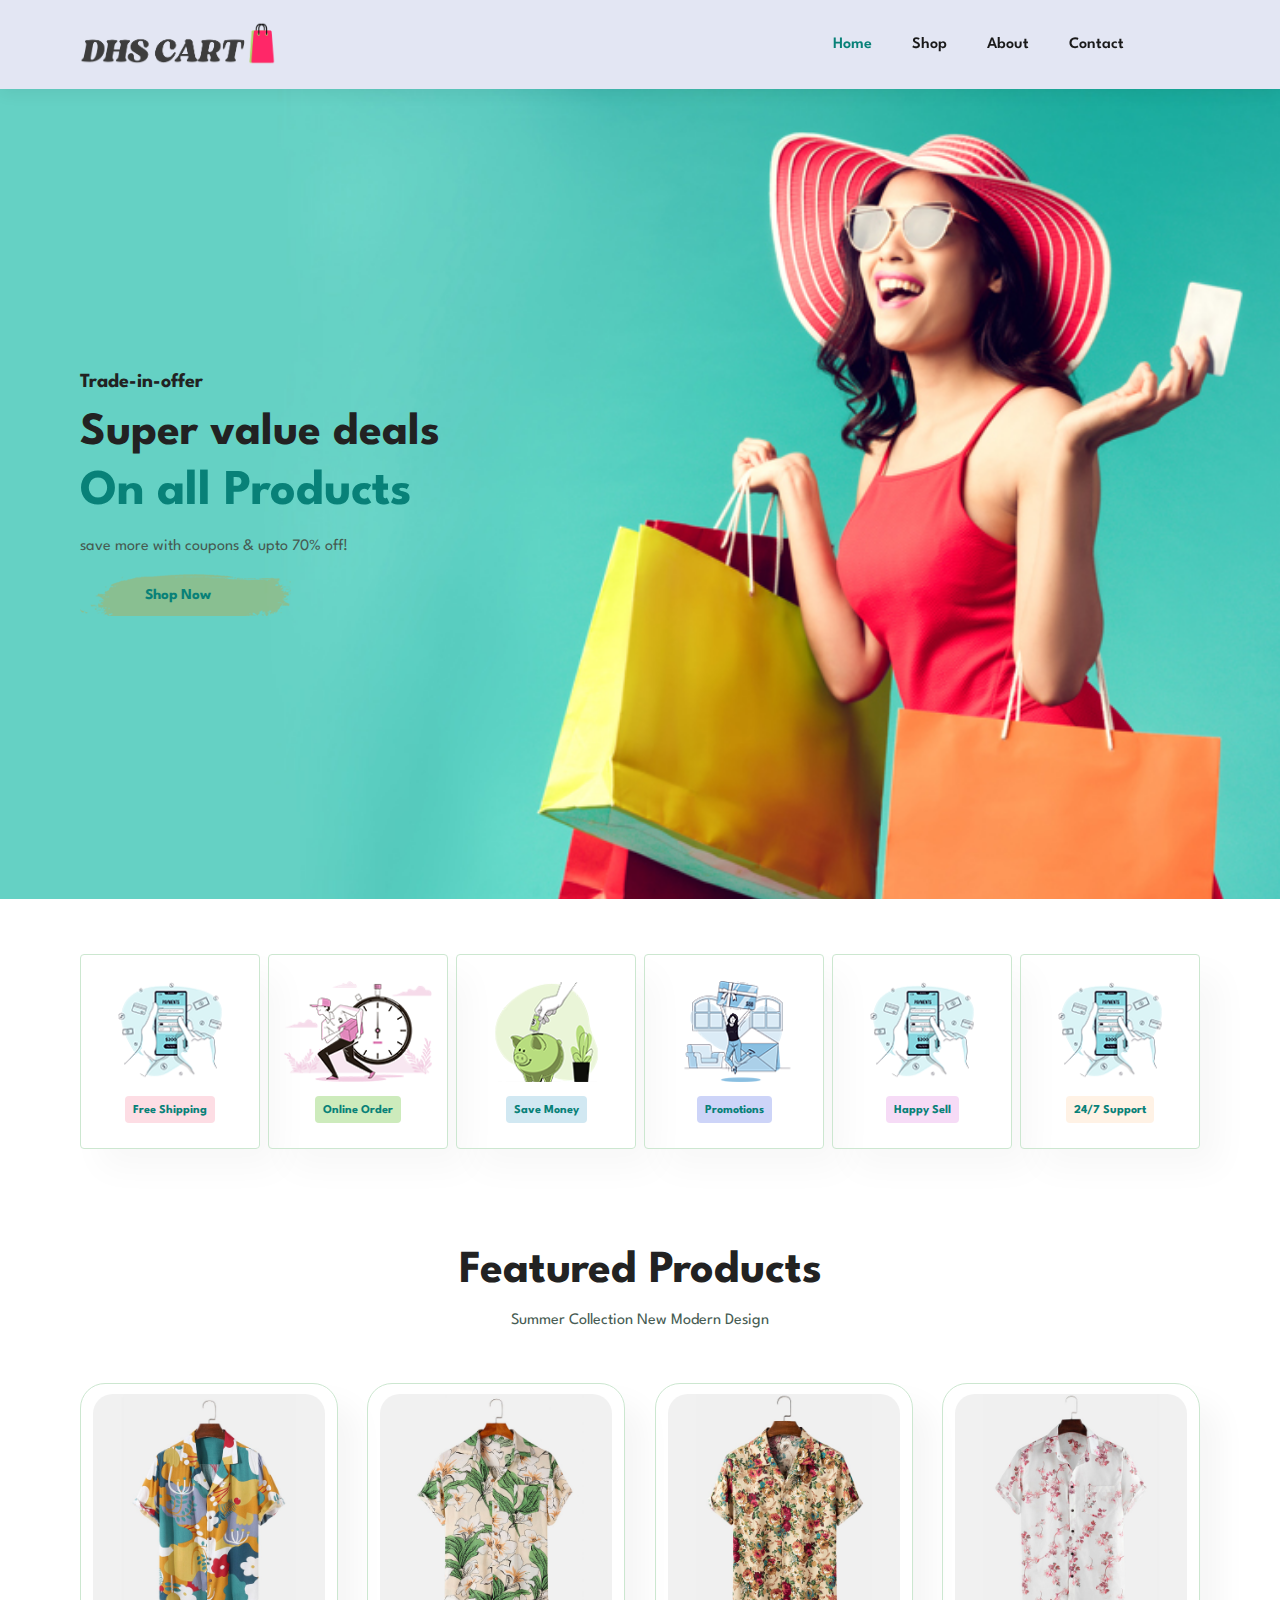
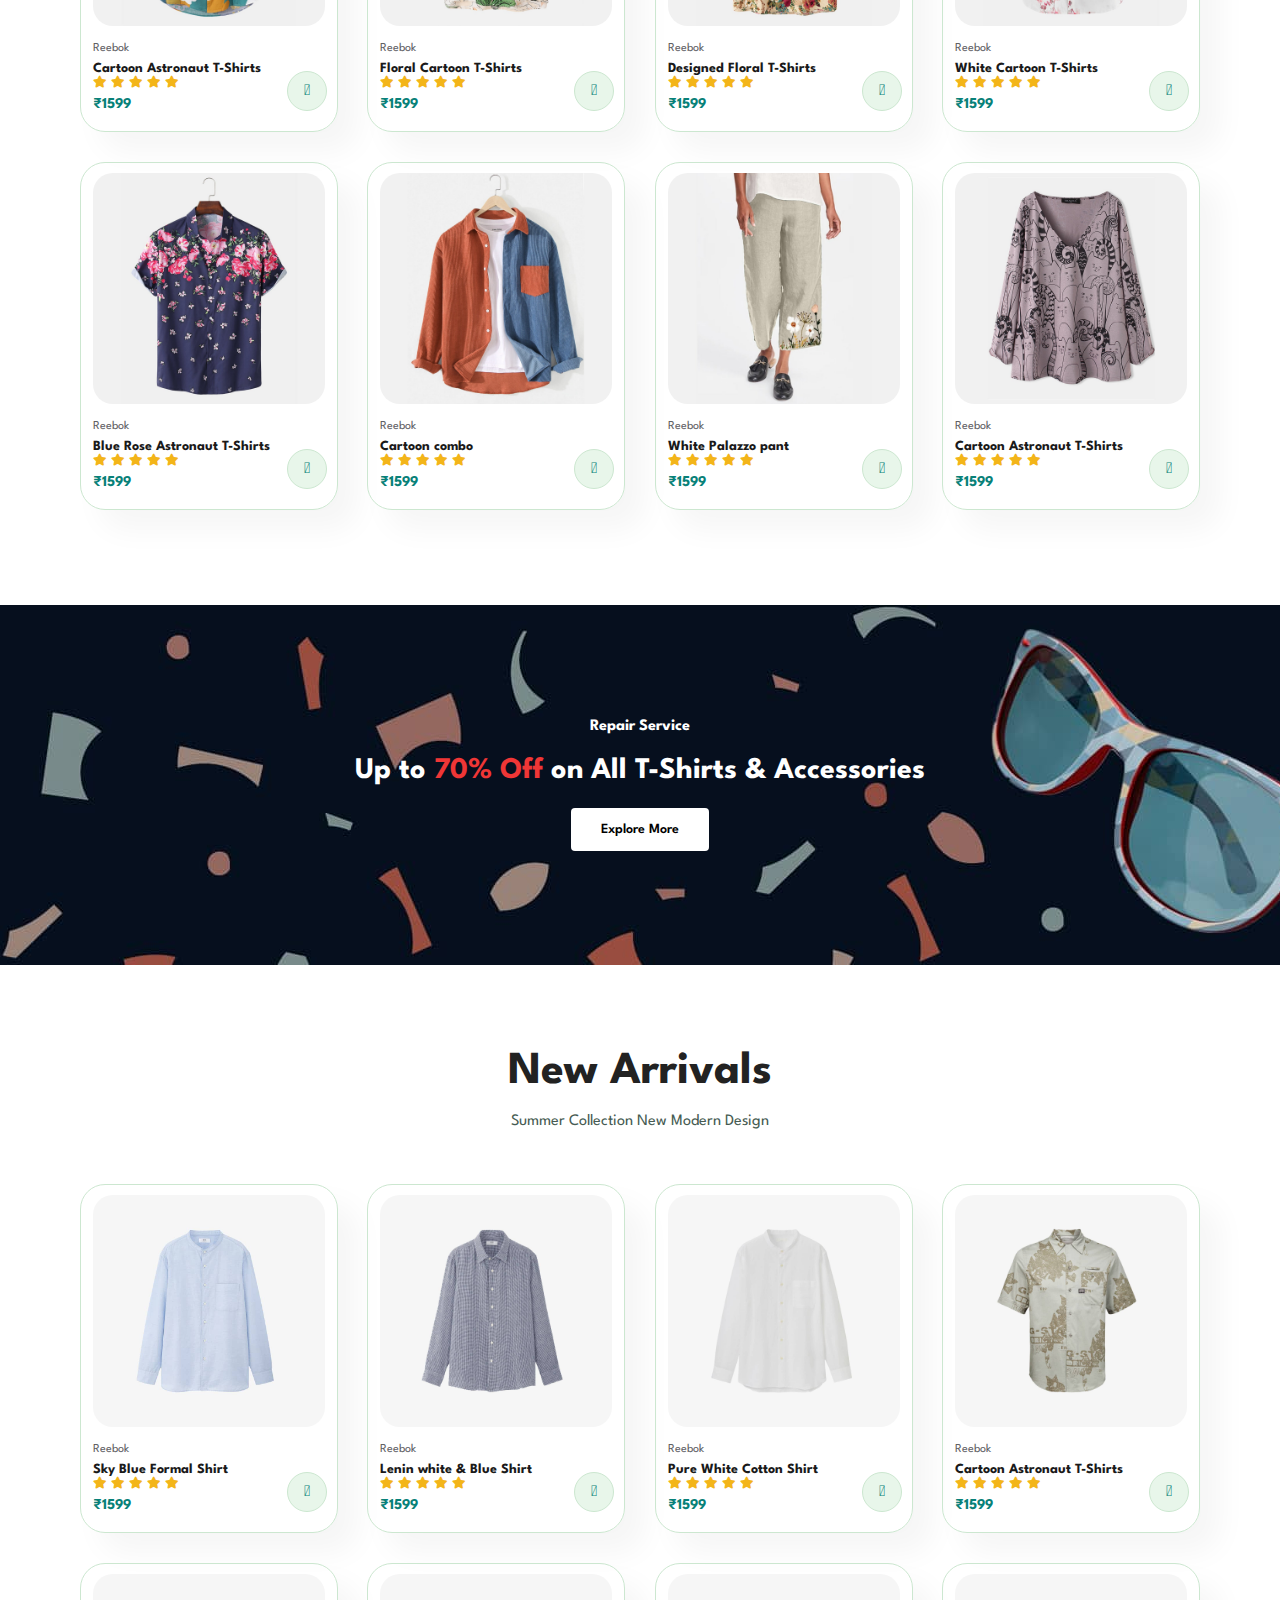
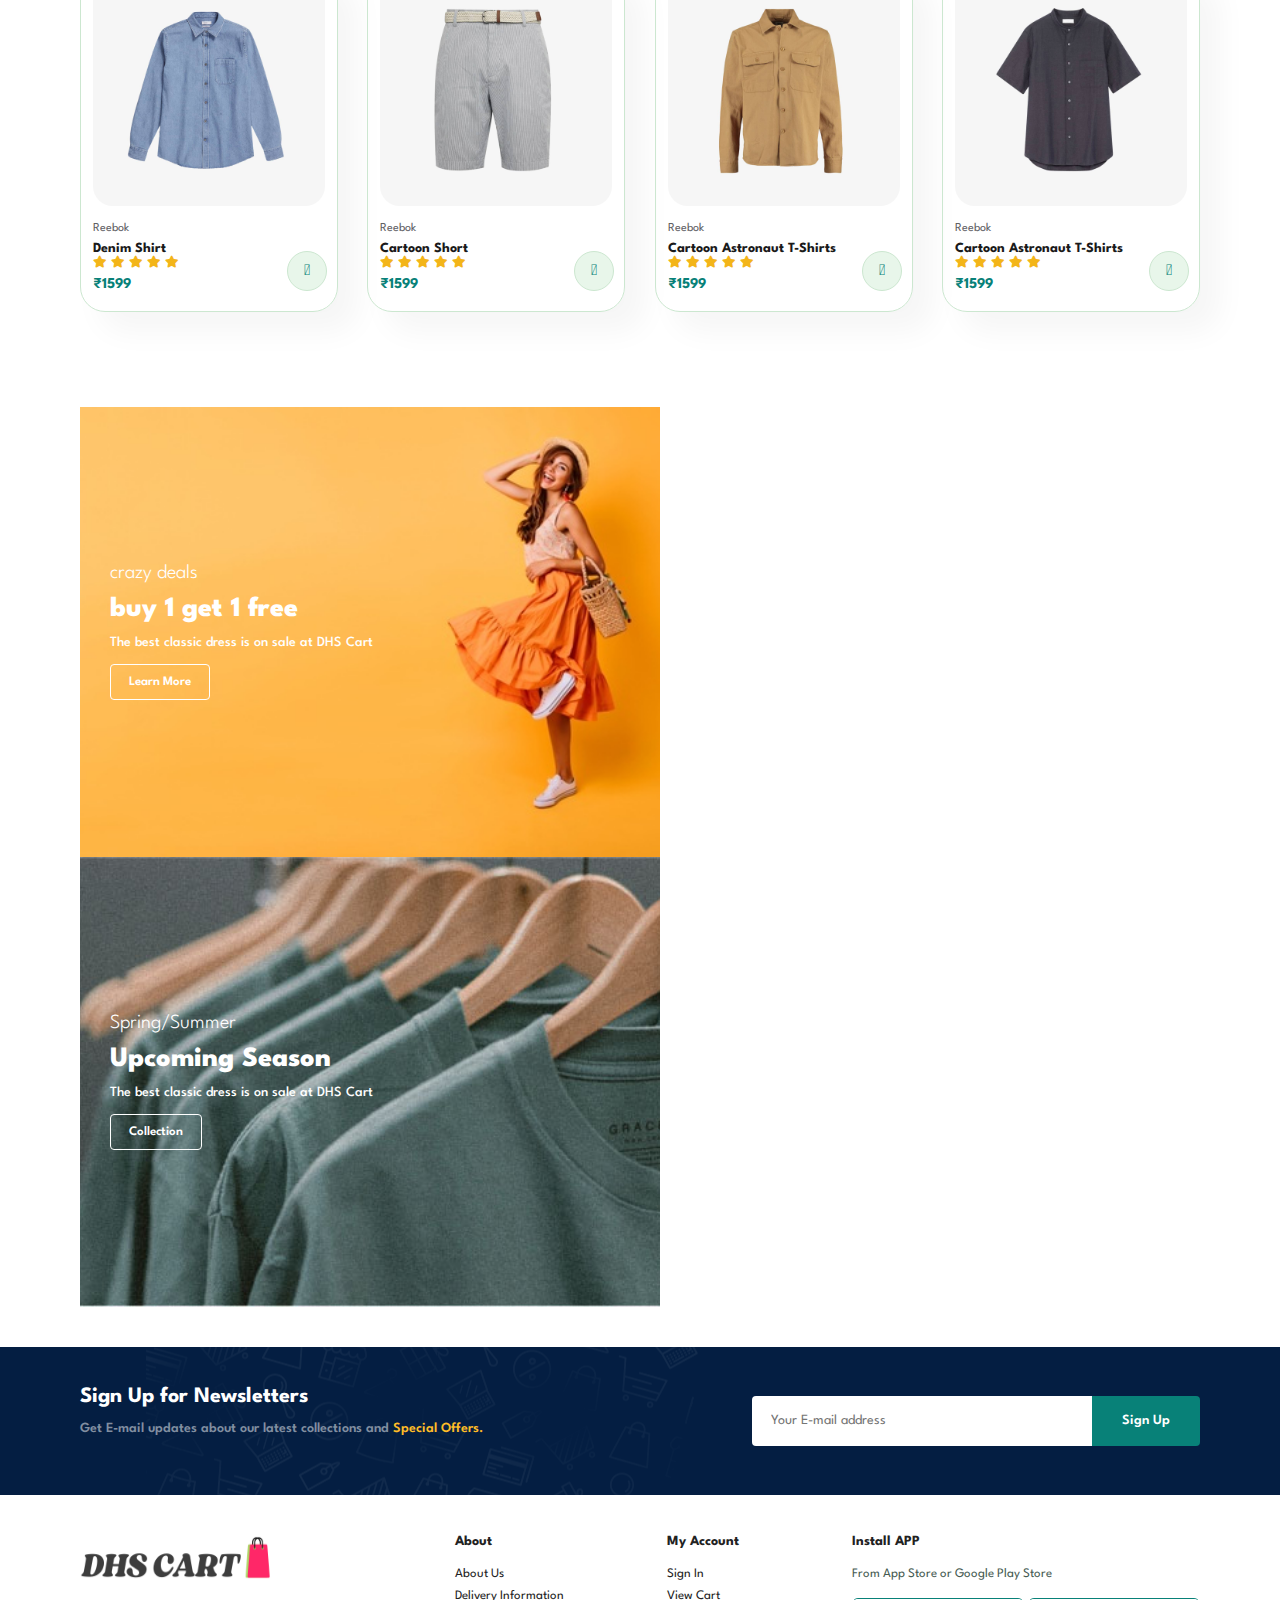
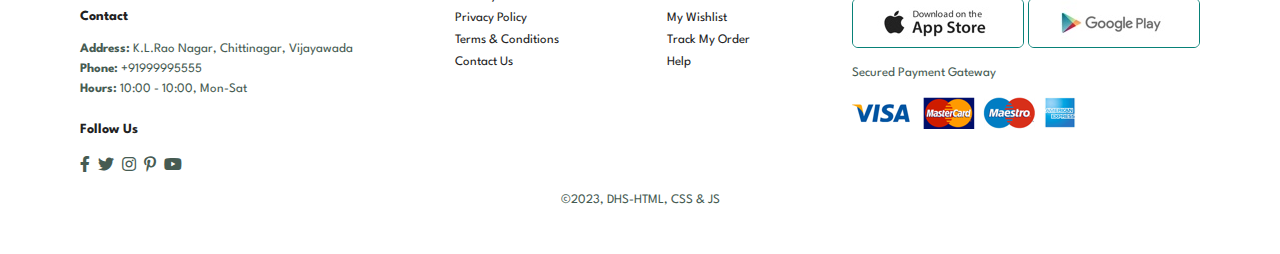
<file: index.html>
<!DOCTYPE html>
<html lang="en">
<head>
    <meta charset="UTF-8">
    <meta http-equiv="X-UA-Compatible" content="IE=edge">
    <meta name="viewport" content="width=device-width, initial-scale=1.0">

    <title>DHS Cart</title>
    <link rel="stylesheet" href="https://pro.fontawesome.com/releases/v5.15.4/css/all.css" />    
    <link rel="stylesheet" href="style.css">
</head>
<body>
    <section id="header">
        <a href="#" ><img  style="margin-left: 0%; margin-right: 0%; align-items: flex-start;" width="200px" height="45px" src="img/mylogo3.png" alt="logo" class="logo"></a>
        <div>
            <ul id="navbar">
                <li><a class="active" href="index.html">Home</a></li>
                <li><a href="shop.html">Shop</a></li>
                <!-- <li><a href="blog.html">Blog</a></li> -->
                <li><a href="about.html">About</a></li>
                <li><a href="contact.html">Contact</a></li>
                <li id="lg-bag"><a href="cart.html"><i class="far fa-shopping-bag"></i></a></li>
                <!-- <a href="#" id="close" ><i class="far fa-times"></i></a> -->
            </ul>
        </div>
        <!-- <div id="mobile" >
            <a href="cart.html"><i class="far fa-shopping-bag"></i></a>
            <i id="bar" class="fas fa-outdent"></i>
        </div> -->
    </section>


    <section id="hero">
        <h4>Trade-in-offer</h4>
        <h2>Super value deals</h2>
        <h1>On all Products</h1>
        <p>save more with coupons & upto 70% off!</p>
        <button>Shop Now</button>
    </section>

    <section id="feature" class="section-p1">
        <div class="fe-box">
            <img src="img/features/f1.png" alt="">   
            <h6>Free Shipping</h6>  
        </div>
        <div class="fe-box">
            <img src="img/features/f2.png" alt="">   
            <h6>Online Order</h6>  
        </div>
        <div class="fe-box">
            <img src="img/features/f3.png" alt="">   
            <h6>Save Money</h6>  
        </div>
        <div class="fe-box">
            <img src="img/features/f4.png" alt="">   
            <h6>Promotions</h6>  
        </div>
        <div class="fe-box">
            <img src="img/features/f1.png" alt="">   
            <h6>Happy Sell</h6>  
        </div>
        <div class="fe-box">
            <img src="img/features/f1.png" alt="">   
            <h6>24/7 Support</h6>  
        </div>


    </section>

    <section id="product1" class="section-p1">
        <h2>Featured Products</h2>
        <p>Summer Collection New Modern Design</p>
        <div class="pro-container">
            <div class="pro">
                <img src="img/products/f1.jpg" alt="">
                <div class="des">
                    <span>Reebok</span>
                    <h5>Cartoon Astronaut T-Shirts </h5>
                    <div class="star">
                        <i class="fas fa-star"></i>
                        <i class="fas fa-star"></i>
                        <i class="fas fa-star"></i>
                        <i class="fas fa-star"></i>
                        <i class="fas fa-star"></i>
                    </div>
                    <h4>₹1599</h4>
                </div>
                <a href="#"><i class="fal fa-shopping-cart cart"></i></a>
            </div>

            <div class="pro">
                <img src="img/products/f2.jpg" alt="">
                <div class="des">
                    <span>Reebok</span>
                    <h5>Floral Cartoon  T-Shirts</h5>
                    <div class="star">
                        <i class="fas fa-star"></i>
                        <i class="fas fa-star"></i>
                        <i class="fas fa-star"></i>
                        <i class="fas fa-star"></i>
                        <i class="fas fa-star"></i>
                    </div>
                    <h4>₹1599</h4>
                </div>
                <a href="#"><i class="fal fa-shopping-cart cart"></i></a>
            </div>

            <div class="pro">
                <img src="img/products/f3.jpg" alt="">
                <div class="des">
                    <span>Reebok</span>
                    <h5>Designed Floral T-Shirts</h5>
                    <div class="star">
                        <i class="fas fa-star"></i>
                        <i class="fas fa-star"></i>
                        <i class="fas fa-star"></i>
                        <i class="fas fa-star"></i>
                        <i class="fas fa-star"></i>
                    </div>
                    <h4>₹1599</h4>
                </div>
                <a href="#"><i class="fal fa-shopping-cart cart"></i></a>
            </div>

            <div class="pro">
                <img src="img/products/f4.jpg" alt="">
                <div class="des">
                    <span>Reebok</span>
                    <h5>White Cartoon T-Shirts</h5>
                    <div class="star">
                        <i class="fas fa-star"></i>
                        <i class="fas fa-star"></i>
                        <i class="fas fa-star"></i>
                        <i class="fas fa-star"></i>
                        <i class="fas fa-star"></i>
                    </div>
                    <h4>₹1599</h4>
                </div>
                <a href="#"><i class="fal fa-shopping-cart cart"></i></a>
            </div>

            <div class="pro">
                <img src="img/products/f5.jpg" alt="">
                <div class="des">
                    <span>Reebok</span>
                    <h5>Blue Rose Astronaut T-Shirts</h5>
                    <div class="star">
                        <i class="fas fa-star"></i>
                        <i class="fas fa-star"></i>
                        <i class="fas fa-star"></i>
                        <i class="fas fa-star"></i>
                        <i class="fas fa-star"></i>
                    </div>
                    <h4>₹1599</h4>
                </div>
                <a href="#"><i class="fal fa-shopping-cart cart"></i></a>
            </div>

            <div class="pro">
                <img src="img/products/f6.jpg" alt="">
                <div class="des">
                    <span>Reebok</span>
                    <h5>Cartoon combo</h5>
                    <div class="star">
                        <i class="fas fa-star"></i>
                        <i class="fas fa-star"></i>
                        <i class="fas fa-star"></i>
                        <i class="fas fa-star"></i>
                        <i class="fas fa-star"></i>
                    </div>
                    <h4>₹1599</h4>
                </div>
                <a href="#"><i class="fal fa-shopping-cart cart"></i></a>
            </div>

            <div class="pro">
                <img src="img/products/f7.jpg" alt="">
                <div class="des">
                    <span>Reebok</span>
                    <h5>White Palazzo pant</h5>
                    <div class="star">
                        <i class="fas fa-star"></i>
                        <i class="fas fa-star"></i>
                        <i class="fas fa-star"></i>
                        <i class="fas fa-star"></i>
                        <i class="fas fa-star"></i>
                    </div>
                    <h4>₹1599</h4>
                </div>
                <a href="#"><i class="fal fa-shopping-cart cart"></i></a>
            </div>

            <div class="pro">
                <img src="img/products/f8.jpg" alt="">
                <div class="des">
                    <span>Reebok</span>
                    <h5>Cartoon Astronaut T-Shirts</h5>
                    <div class="star">
                        <i class="fas fa-star"></i>
                        <i class="fas fa-star"></i>
                        <i class="fas fa-star"></i>
                        <i class="fas fa-star"></i>
                        <i class="fas fa-star"></i>
                    </div>
                    <h4>₹1599</h4>
                </div>
                <a href="#"><i class="fal fa-shopping-cart cart"></i></a>
            </div>
            
        </div>
    </section>

    <section id="banner" class="section-m1">
        <h4>Repair Service</h4>
        <h2>Up to <span>70% Off </span>on All T-Shirts & Accessories </h2>
        <button class="normal">Explore More</button>
    </section>
    
    <section id="product1" class="section-p1">
        <h2>New Arrivals</h2>
        <p>Summer Collection New Modern Design</p>
        <div class="pro-container">
            <div class="pro">
                <img src="img/products/n1.jpg" alt="">
                <div class="des">
                    <span>Reebok</span>
                    <h5>Sky Blue Formal Shirt</h5>
                    <div class="star">
                        <i class="fas fa-star"></i>
                        <i class="fas fa-star"></i>
                        <i class="fas fa-star"></i>
                        <i class="fas fa-star"></i>
                        <i class="fas fa-star"></i>
                    </div>
                    <h4>₹1599</h4>
                </div>
                <a href="#"><i class="fal fa-shopping-cart cart"></i></a>
            </div>

            <div class="pro">
                <img src="img/products/n2.jpg" alt="">
                <div class="des">
                    <span>Reebok</span>
                    <h5>Lenin white & Blue Shirt</h5>
                    <div class="star">
                        <i class="fas fa-star"></i>
                        <i class="fas fa-star"></i>
                        <i class="fas fa-star"></i>
                        <i class="fas fa-star"></i>
                        <i class="fas fa-star"></i>
                    </div>
                    <h4>₹1599</h4>
                </div>
                <a href="#"><i class="fal fa-shopping-cart cart"></i></a>
            </div>

            <div class="pro">
                <img src="img/products/n3.jpg" alt="">
                <div class="des">
                    <span>Reebok</span>
                    <h5>Pure White Cotton Shirt</h5>
                    <div class="star">
                        <i class="fas fa-star"></i>
                        <i class="fas fa-star"></i>
                        <i class="fas fa-star"></i>
                        <i class="fas fa-star"></i>
                        <i class="fas fa-star"></i>
                    </div>
                    <h4>₹1599</h4>
                </div>
                <a href="#"><i class="fal fa-shopping-cart cart"></i></a>
            </div>

            <div class="pro">
                <img src="img/products/n4.jpg" alt="">
                <div class="des">
                    <span>Reebok</span>
                    <h5>Cartoon Astronaut T-Shirts</h5>
                    <div class="star">
                        <i class="fas fa-star"></i>
                        <i class="fas fa-star"></i>
                        <i class="fas fa-star"></i>
                        <i class="fas fa-star"></i>
                        <i class="fas fa-star"></i>
                    </div>
                    <h4>₹1599</h4>
                </div>
                <a href="#"><i class="fal fa-shopping-cart cart"></i></a>
            </div>

            <div class="pro">
                <img src="img/products/n5.jpg" alt="">
                <div class="des">
                    <span>Reebok</span>
                    <h5>Denim Shirt</h5>
                    <div class="star">
                        <i class="fas fa-star"></i>
                        <i class="fas fa-star"></i>
                        <i class="fas fa-star"></i>
                        <i class="fas fa-star"></i>
                        <i class="fas fa-star"></i>
                    </div>
                    <h4>₹1599</h4>
                </div>
                <a href="#"><i class="fal fa-shopping-cart cart"></i></a>
            </div>

            <div class="pro">
                <img src="img/products/n6.jpg" alt="">
                <div class="des">
                    <span>Reebok</span>
                    <h5>Cartoon Short</h5>
                    <div class="star">
                        <i class="fas fa-star"></i>
                        <i class="fas fa-star"></i>
                        <i class="fas fa-star"></i>
                        <i class="fas fa-star"></i>
                        <i class="fas fa-star"></i>
                    </div>
                    <h4>₹1599</h4>
                </div>
                <a href="#"><i class="fal fa-shopping-cart cart"></i></a>
            </div>

            <div class="pro">
                <img src="img/products/n7.jpg" alt="">
                <div class="des">
                    <span>Reebok</span>
                    <h5>Cartoon Astronaut T-Shirts</h5>
                    <div class="star">
                        <i class="fas fa-star"></i>
                        <i class="fas fa-star"></i>
                        <i class="fas fa-star"></i>
                        <i class="fas fa-star"></i>
                        <i class="fas fa-star"></i>
                    </div>
                    <h4>₹1599</h4>
                </div>
                <a href="#"><i class="fal fa-shopping-cart cart"></i></a>
            </div>

            <div class="pro">
                <img src="img/products/n8.jpg" alt="">
                <div class="des">
                    <span>Reebok</span>
                    <h5>Cartoon Astronaut T-Shirts</h5>
                    <div class="star">
                        <i class="fas fa-star"></i>
                        <i class="fas fa-star"></i>
                        <i class="fas fa-star"></i>
                        <i class="fas fa-star"></i>
                        <i class="fas fa-star"></i>
                    </div>
                    <h4>₹1599</h4>
                </div>
                <a href="#"><i class="fal fa-shopping-cart cart"></i></a>
            </div>
            
        </div>
    </section>

    <section id="sm-banner" class="section-p1">
        <div class="banner-box">
            <h4>crazy deals</h4>
            <h2>buy 1 get 1 free</h2>
            <span>The best classic dress is on sale at DHS Cart</span>
            <button class="white">Learn More</button>
        </div>
        <div class="banner-box banner-box2">
            <h4>Spring/Summer</h4>
            <h2>Upcoming Season</h2>
            <span>The best classic dress is on sale at DHS Cart</span>
            <button class="white">Collection</button>
        </div>
    </section>

    <section id="newsletter" class="section-p1" class="section-m1">
        <div class="newstext">
            <h4>Sign Up for Newsletters</h4>
            <p>Get E-mail updates about our latest collections and <span>Special Offers.</span></p>
        </div>
        <div class="form">
            <input type="text" placeholder="Your E-mail address">
            <button class="normal">Sign Up</button>
        </div>
    </section>
    
    <footer class="section-p1">
        <div class="col">
            <img src="img/mylogo4.png" width="200px" height="45px" src="img/mylogo3.png" alt="logo" class="logo">
            <h4>Contact</h4>
            <p><strong>Address:</strong> K.L.Rao Nagar, Chittinagar, Vijayawada</p>
            <p><strong>Phone:</strong> +91999995555</p>
            <p><strong>Hours:</strong> 10:00 - 10:00, Mon-Sat </p>
            <div class="follow">
                <h4>Follow Us</h4>
                <div class="icon">
                    <i class="fab fa-facebook-f"></i>                   
                    <i class="fab fa-twitter"></i>                    
                    <i class="fab fa-instagram"></i>
                    <i class="fab fa-pinterest-p"></i>
                    <i class="fab fa-youtube"></i>
                </div>
            </div>
        </div>

        <div class="col"> 
            <h4>About</h4>
            <a href="#">About Us</a>
            <a href="#">Delivery Information</a>
            <a href="#">Privacy Policy</a>
            <a href="#">Terms & Conditions</a>
            <a href="#">Contact Us</a>
        </div>

        <div class="col"> 
            <h4>My Account</h4>
            <a href="#">Sign In</a>
            <a href="#">View Cart</a>
            <a href="#">My Wishlist</a>
            <a href="#">Track My Order</a>
            <a href="#">Help</a>
        </div>
        <div class="col install">
            <h4>Install APP</h4>
            <p>From App Store or Google Play Store</p>
            <div class="row">
                <img src="img/pay/app.jpg" alt="">
                <img src="img/pay/play.jpg" alt="">
            </div>
            <p>Secured Payment Gateway</p>
            <img src="img/pay/pay.png" alt="">
        </div>

        <div class="copyright"> 
            <p>©2023, DHS-HTML, CSS & JS</p>
        </div>
    </footer>
    <script src="script.js"></script>

</body>
</html>
</file>
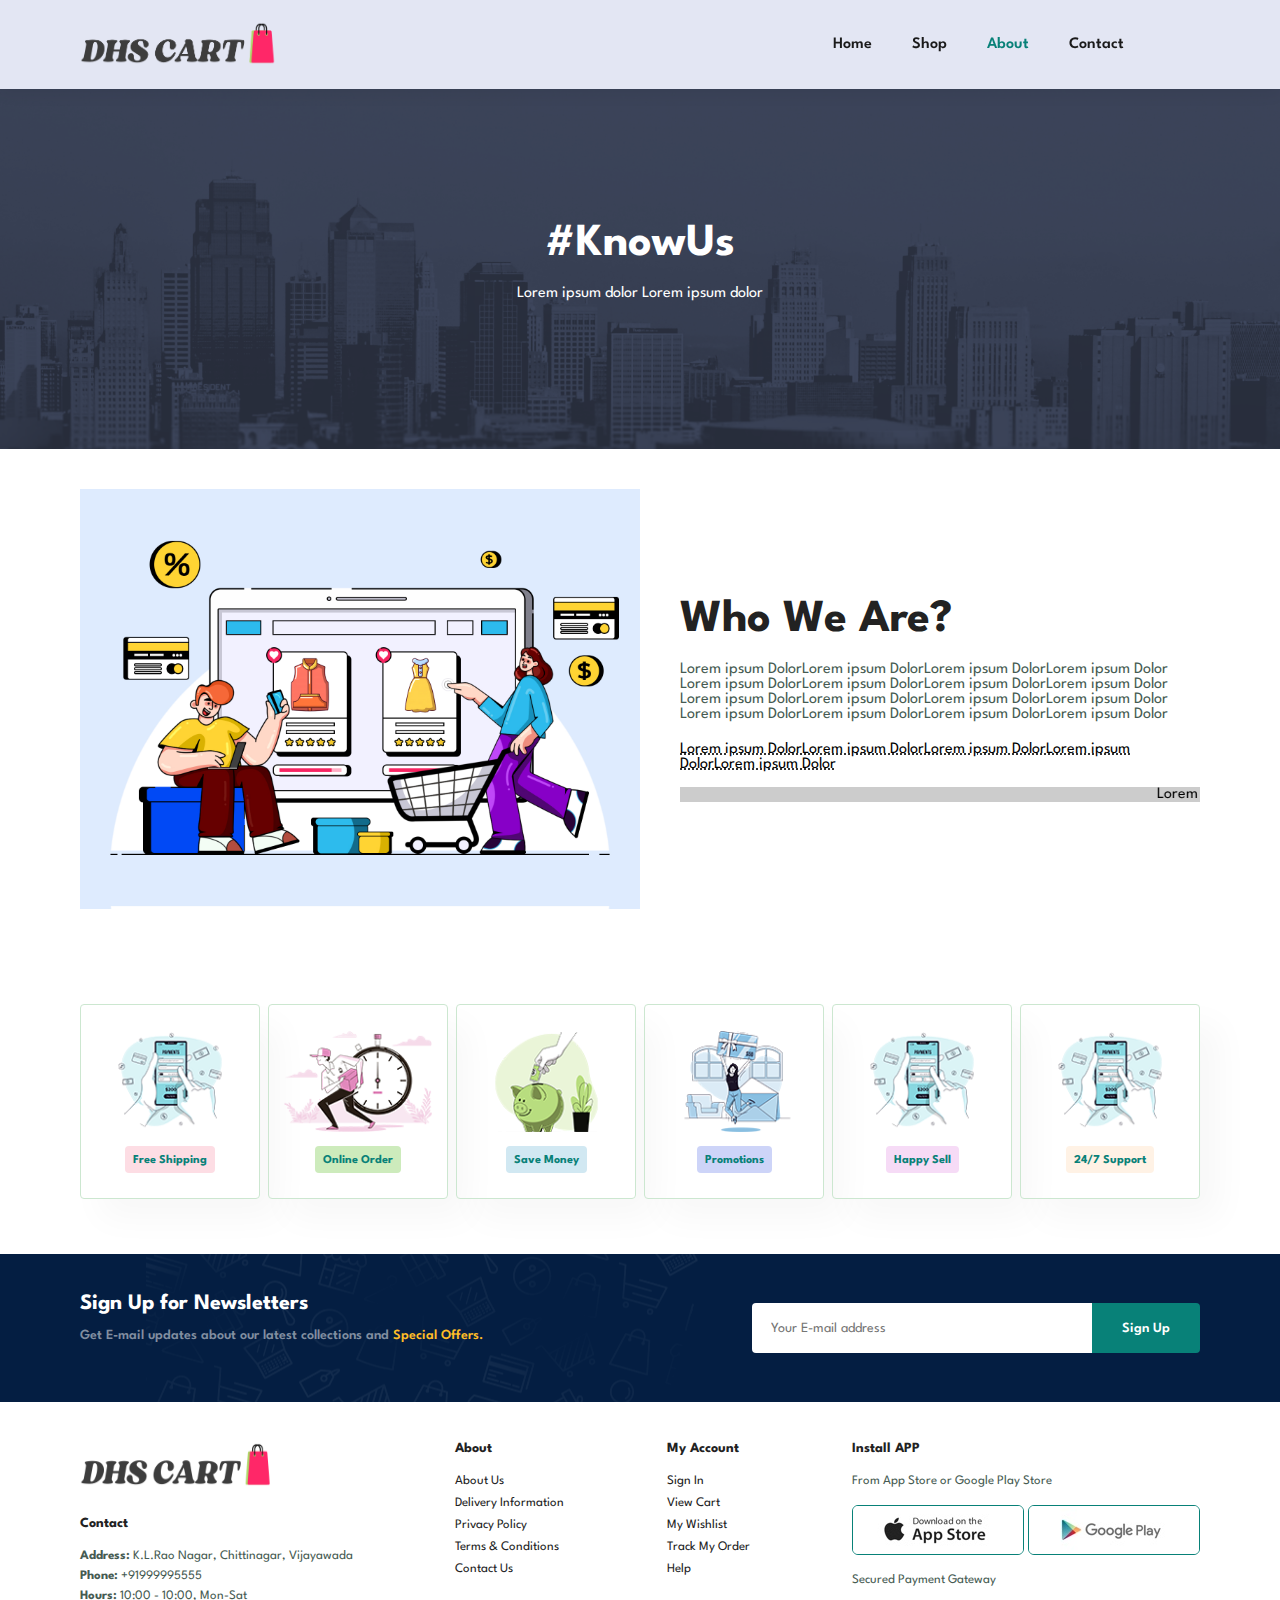
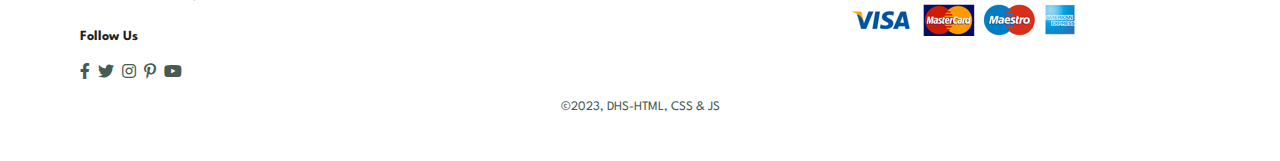
<file: about.html>
<!DOCTYPE html>
<html lang="en">
<head>
    <meta charset="UTF-8">
    <meta http-equiv="X-UA-Compatible" content="IE=edge">
    <meta name="viewport" content="width=device-width, initial-scale=1.0">

    <title>DHS Cart</title>
    <link rel="stylesheet" href="https://pro.fontawesome.com/releases/v5.15.4/css/all.css" />    
    <link rel="stylesheet" href="style.css">
</head>
<body>
    <section id="header">
        <a href="#" ><img  style="margin-left: 0%; margin-right: 0%; align-items: flex-start;" width="200px" height="45px" src="img/mylogo3.png" alt="logo" class="logo"></a>
        <div>
            <ul id="navbar">
                <li><a href="index.html">Home</a></li>
                <li><a href="shop.html">Shop</a></li>
                <!-- <li><a href="blog.html">Blog</a></li> -->
                <li><a class="active" href="about.html">About</a></li>
                <li><a href="contact.html">Contact</a></li>
                <li id="lg-bag"><a href="cart.html"><i class="far fa-shopping-bag"></i></a></li>
                <!-- <a href="#" id="close" ><i class="far fa-times"></i></a> -->
            </ul>
        </div>
        <!-- <div id="mobile" >
            <a href="cart.html"><i class="far fa-shopping-bag"></i></a>
            <i id="bar" class="fas fa-outdent"></i>
        </div> -->
    </section>

    <section id="page-header" class="about-header">
        <h2>#KnowUs</h2>
        <p>Lorem ipsum dolor Lorem ipsum dolor</p>
    </section>

    <section id="about-head" class="section-p1">
        <img src="img/about/a6.jpg" alt="">
        <div>
            <h2>Who We Are?</h2>
            <p>Lorem ipsum DolorLorem ipsum DolorLorem ipsum DolorLorem ipsum Dolor
                Lorem ipsum DolorLorem ipsum DolorLorem ipsum DolorLorem ipsum Dolor
                Lorem ipsum DolorLorem ipsum DolorLorem ipsum DolorLorem ipsum Dolor
                Lorem ipsum DolorLorem ipsum DolorLorem ipsum DolorLorem ipsum Dolor
            </p>

            <abbr title="">Lorem ipsum DolorLorem ipsum DolorLorem ipsum DolorLorem ipsum DolorLorem ipsum Dolor</abbr>
            
            <br><br>
            
            <marquee bgcolor="#ccc" loop="-1" scrollamount="5" width="100%" >Lorem ipsum DolorLorem ipsum DolorLorem ipsum DolorLorem ipsum Dolor</marquee>
        </div>
    </section>


    <section id="feature" class="section-p1">
        <div class="fe-box">
            <img src="img/features/f1.png" alt="">   
            <h6>Free Shipping</h6>  
        </div>
        <div class="fe-box">
            <img src="img/features/f2.png" alt="">   
            <h6>Online Order</h6>  
        </div>
        <div class="fe-box">
            <img src="img/features/f3.png" alt="">   
            <h6>Save Money</h6>  
        </div>
        <div class="fe-box">
            <img src="img/features/f4.png" alt="">   
            <h6>Promotions</h6>  
        </div>
        <div class="fe-box">
            <img src="img/features/f1.png" alt="">   
            <h6>Happy Sell</h6>  
        </div>
        <div class="fe-box">
            <img src="img/features/f1.png" alt="">   
            <h6>24/7 Support</h6>  
        </div>


    </section>

    <section id="newsletter" class="section-p1" class="section-m1">
        <div class="newstext">
            <h4>Sign Up for Newsletters</h4>
            <p>Get E-mail updates about our latest collections and <span>Special Offers.</span></p>
        </div>
        <div class="form">
            <input type="text" placeholder="Your E-mail address">
            <button class="normal">Sign Up</button>
        </div>
    </section>

    <footer class="section-p1">
        <div class="col">
            <img src="img/mylogo4.png" width="200px" height="45px" src="img/mylogo3.png" alt="logo" class="logo">
            <h4>Contact</h4>
            <p><strong>Address:</strong> K.L.Rao Nagar, Chittinagar, Vijayawada</p>
            <p><strong>Phone:</strong> +91999995555</p>
            <p><strong>Hours:</strong> 10:00 - 10:00, Mon-Sat </p>
            <div class="follow">
                <h4>Follow Us</h4>
                <div class="icon">
                    <i class="fab fa-facebook-f"></i>                   
                    <i class="fab fa-twitter"></i>                    
                    <i class="fab fa-instagram"></i>
                    <i class="fab fa-pinterest-p"></i>
                    <i class="fab fa-youtube"></i>
                </div>
            </div>
        </div>

        <div class="col"> 
            <h4>About</h4>
            <a href="#">About Us</a>
            <a href="#">Delivery Information</a>
            <a href="#">Privacy Policy</a>
            <a href="#">Terms & Conditions</a>
            <a href="#">Contact Us</a>
        </div>

        <div class="col"> 
            <h4>My Account</h4>
            <a href="#">Sign In</a>
            <a href="#">View Cart</a>
            <a href="#">My Wishlist</a>
            <a href="#">Track My Order</a>
            <a href="#">Help</a>
        </div>
        <div class="col install">
            <h4>Install APP</h4>
            <p>From App Store or Google Play Store</p>
            <div class="row">
                <img src="img/pay/app.jpg" alt="">
                <img src="img/pay/play.jpg" alt="">
            </div>
            <p>Secured Payment Gateway</p>
            <img src="img/pay/pay.png" alt="">
        </div>

        <div class="copyright"> 
            <p>©2023, DHS-HTML, CSS & JS</p>
        </div>
    </footer>

    <script src="script.js"></script>

</body>
</html>
</file>
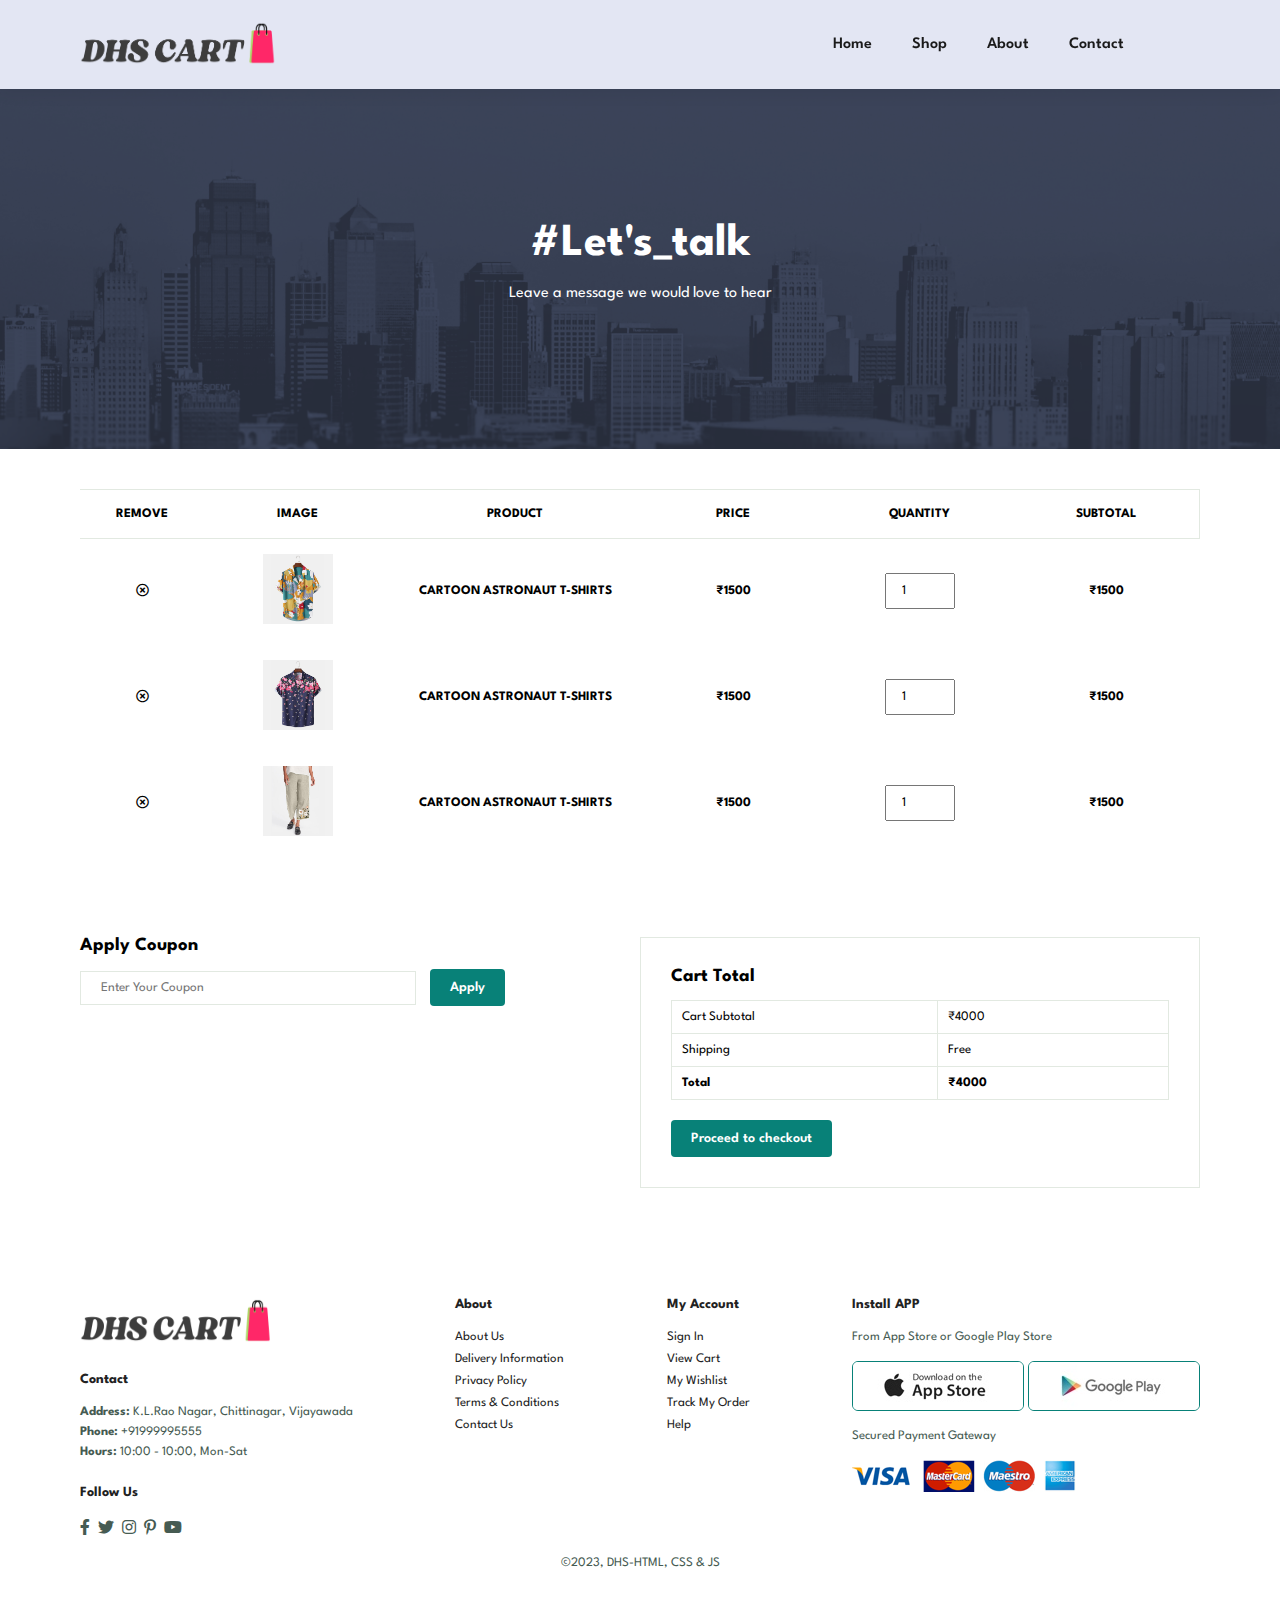
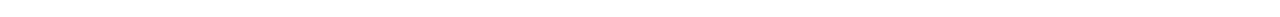
<file: cart.html>
<!DOCTYPE html>
<html lang="en">
<head>
    <meta charset="UTF-8">
    <meta http-equiv="X-UA-Compatible" content="IE=edge">
    <meta name="viewport" content="width=device-width, initial-scale=1.0">

    <title>DHS Cart</title>
    <link rel="stylesheet" href="https://pro.fontawesome.com/releases/v5.15.4/css/all.css" />    
    <link rel="stylesheet" href="style.css">
</head>
<body>
    <section id="header">
        <a href="#" ><img  style="margin-left: 0%; margin-right: 0%; align-items: flex-start;" width="200px" height="45px" src="img/mylogo3.png" alt="logo" class="logo"></a>
        <div>
            <ul id="navbar">
                <li><a href="index.html">Home</a></li>
                <li><a href="shop.html">Shop</a></li>
                <!-- <li><a href="blog.html">Blog</a></li> -->
                <li><a  href="about.html">About</a></li>
                <li><a  href="contact.html">Contact</a></li>
                <li id="lg-bag"><a class="active" href="cart.html"><i class="far fa-shopping-bag"></i></a></li>
                <!-- <a href="#" id="close" ><i class="far fa-times"></i></a> -->
            </ul>
        </div>
        <!-- <div id="mobile" >
            <a href="cart.html"><i class="far fa-shopping-bag"></i></a>
            <i id="bar" class="fas fa-outdent"></i>
        </div> -->
    </section>

    <section id="page-header" class="about-header">
        <h2>#Let's_talk</h2>
        <p>Leave a message we would love to hear</p>
    </section>

    <section id="cart" class="section-p1">
        <table width="100%">
            <thead>
                <tr>
                    <td>Remove</td>
                    <td>Image</td>
                    <td>Product</td>
                    <td>Price</td>
                    <td>Quantity</td>
                    <td>Subtotal</td>
                </tr>
            </thead>
            <tbody>
                <tr>
                    <td><i class="far fa-times-circle"></i></td>
                    <td><img src="img/products/f1.jpg" alt=""></td>
                    <td>Cartoon Astronaut T-Shirts </td>
                    <td>₹1500</td>
                    <td><input type="number" value="1"></td>
                    <td>₹1500</td>
                </tr>
                <tr>
                    <td><i class="far fa-times-circle"></i></td>
                    <td><img src="img/products/f5.jpg" alt=""></td>
                    <td>Cartoon Astronaut T-Shirts </td>
                    <td>₹1500</td>
                    <td><input type="number" value="1"></td>
                    <td>₹1500</td>
                </tr>
                <tr>
                    <td><i class="far fa-times-circle"></i></td>
                    <td><img src="img/products/f7.jpg" alt=""></td>
                    <td>Cartoon Astronaut T-Shirts </td>
                    <td>₹1500</td>
                    <td><input type="number" value="1"></td>
                    <td>₹1500</td>
                </tr>
            </tbody>
        </table>
    </section>

    <section id="cart-add" class="section-p1">
        <div id="coupon">
            <h3>Apply Coupon</h3>
            <div>
                <input type="text" placeholder="Enter Your Coupon">
                <button class="normal">Apply</button>
            </div>
        </div>

        <div id="subtotal">
            <h3>Cart Total</h3>
            <table>
                <tr>
                    <td>Cart Subtotal</td>
                    <td>₹4000</td>
                </tr>
                <tr>
                    <td>Shipping</td>
                    <td>Free</td>
                </tr>
                <tr>
                    <td><strong>Total</strong> </td>
                    <td><strong>₹4000</strong></td>
                </tr>
            </table>
            <button class="normal">Proceed to checkout</button>
        </div>
    </section>

    <footer class="section-p1">
        <div class="col">
            <img src="img/mylogo4.png" width="200px" height="45px" src="img/mylogo3.png" alt="logo" class="logo">
            <h4>Contact</h4>
            <p><strong>Address:</strong> K.L.Rao Nagar, Chittinagar, Vijayawada</p>
            <p><strong>Phone:</strong> +91999995555</p>
            <p><strong>Hours:</strong> 10:00 - 10:00, Mon-Sat </p>
            <div class="follow">
                <h4>Follow Us</h4>
                <div class="icon">
                    <i class="fab fa-facebook-f"></i>                   
                    <i class="fab fa-twitter"></i>                    
                    <i class="fab fa-instagram"></i>
                    <i class="fab fa-pinterest-p"></i>
                    <i class="fab fa-youtube"></i>
                </div>
            </div>
        </div>

        <div class="col"> 
            <h4>About</h4>
            <a href="#">About Us</a>
            <a href="#">Delivery Information</a>
            <a href="#">Privacy Policy</a>
            <a href="#">Terms & Conditions</a>
            <a href="#">Contact Us</a>
        </div>

        <div class="col"> 
            <h4>My Account</h4>
            <a href="#">Sign In</a>
            <a href="#">View Cart</a>
            <a href="#">My Wishlist</a>
            <a href="#">Track My Order</a>
            <a href="#">Help</a>
        </div>
        <div class="col install">
            <h4>Install APP</h4>
            <p>From App Store or Google Play Store</p>
            <div class="row">
                <img src="img/pay/app.jpg" alt="">
                <img src="img/pay/play.jpg" alt="">
            </div>
            <p>Secured Payment Gateway</p>
            <img src="img/pay/pay.png" alt="">
        </div>

        <div class="copyright"> 
            <p>©2023, DHS-HTML, CSS & JS</p>
        </div>
    </footer>

    <script src="script.js"></script>

</body>
</html>
</file>
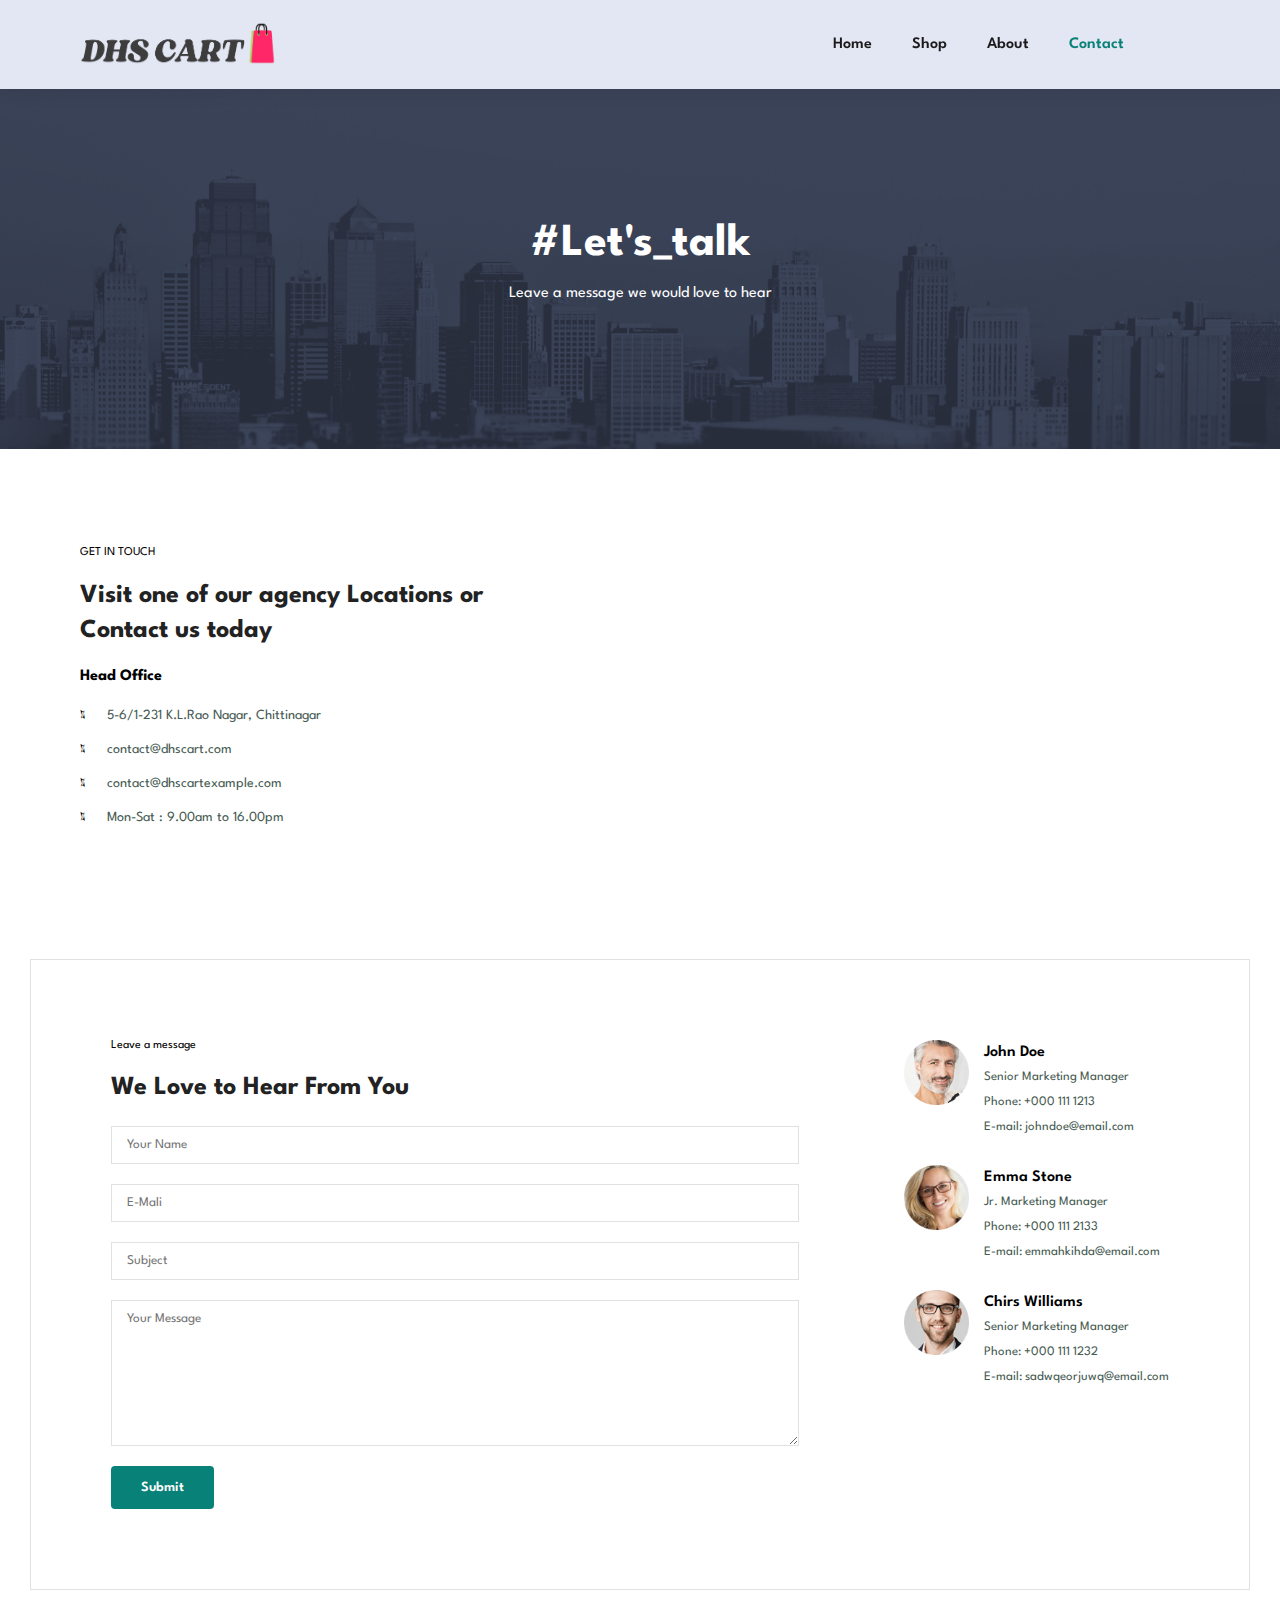
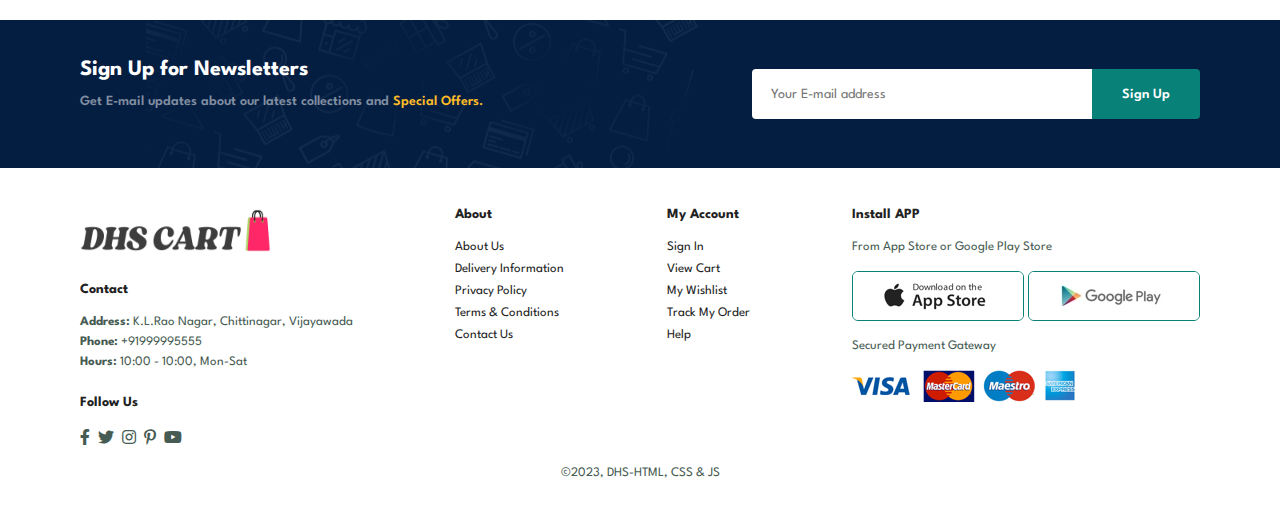
<file: contact.html>
<!DOCTYPE html>
<html lang="en">
<head>
    <meta charset="UTF-8">
    <meta http-equiv="X-UA-Compatible" content="IE=edge">
    <meta name="viewport" content="width=device-width, initial-scale=1.0">

    <title>DHS Cart</title>
    <link rel="stylesheet" href="https://pro.fontawesome.com/releases/v5.15.4/css/all.css" />    
    <link rel="stylesheet" href="style.css">
</head>
<body>
    <section id="header">
        <a href="#" ><img  style="margin-left: 0%; margin-right: 0%; align-items: flex-start;" width="200px" height="45px" src="img/mylogo3.png" alt="logo" class="logo"></a>
        <div>
            <ul id="navbar">
                <li><a href="index.html">Home</a></li>
                <li><a href="shop.html">Shop</a></li>
                <!-- <li><a href="blog.html">Blog</a></li> -->
                <li><a  href="about.html">About</a></li>
                <li><a class="active" href="contact.html">Contact</a></li>
                <li id="lg-bag"><a href="cart.html"><i class="far fa-shopping-bag"></i></a></li>
                <!-- <a href="#" id="close" ><i class="far fa-times"></i></a> -->
            </ul>
        </div>
        <!-- <div id="mobile" >
            <a href="cart.html"><i class="far fa-shopping-bag"></i></a>
            <i id="bar" class="fas fa-outdent"></i>
        </div> -->
    </section>

    <section id="page-header" class="about-header">
        <h2>#Let's_talk</h2>
        <p>Leave a message we would love to hear</p>
    </section>

    <section id="contact-details" class="section-p1">
        <div class="details">
            <span>GET IN TOUCH</span>
            <h2>Visit one of our agency Locations or Contact us today</h2>
            <h3>Head Office</h3>
            <div>
                <li>
                    <i class="fal fa-map"></i>
                    <p>5-6/1-231 K.L.Rao Nagar, Chittinagar</p>
                </li>
                <li>
                    <i class="fal fa-envelope"></i>
                    <p>contact@dhscart.com</p>
                </li>
                <li>
                    <i class="fal fa-phone-alt"></i>
                    <p>contact@dhscartexample.com</p>
                </li>
                <li>
                    <i class="fal fa-clock"></i>
                    <p>Mon-Sat : 9.00am to 16.00pm</p>
                </li>
            </div>
        </div>
        <div class="map">
            <iframe src="https://www.google.com/maps/embed?pb=!1m18!1m12!1m3!1d27004.263703678902!2d76.29856559662093!3d32.216813188203474!2m3!1f0!2f0!3f0!3m2!1i1024!2i768!4f13.1!3m3!1m2!1s0x391b50df65bd7311%3A0x3e08bdb100c6dc10!2sDharamshala%2C%20Himachal%20Pradesh!5e0!3m2!1sen!2sin!4v1683054406345!5m2!1sen!2sin" width="600" height="450" style="border:0;" allowfullscreen="" loading="lazy" referrerpolicy="no-referrer-when-downgrade"></iframe>

        </div>
    </section>

    <section id="form-details">
        <form >
            <span>Leave a message</span>
            <h2>We Love to Hear From You</h2>
            <input type="text" placeholder="Your Name">
            <input type="text" placeholder="E-Mali">
            <input type="text" placeholder="Subject">
            <textarea name="" id="" cols="30" rows="10" placeholder="Your Message"></textarea>
            <button class="normal">Submit</button>
        </form>
        <div class="people">
            <div>
                <img src="img/people/1.png" alt="">
                <p><span>John Doe</span>Senior Marketing Manager <br>Phone: +000 111 1213<br>E-mail: johndoe@email.com</p>
            </div>
            <div>
                <img src="img/people/3.png" alt="">
                <p><span>Emma Stone</span>Jr. Marketing Manager <br>Phone: +000 111 2133<br>E-mail: emmahkihda@email.com</p>
            </div>
            <div>
                <img src="img/people/2.png" alt="">
                <p><span>Chirs Williams</span>Senior Marketing Manager <br>Phone: +000 111 1232<br>E-mail: sadwqeorjuwq@email.com</p>
            </div>
        </div>
    </section>

    <section id="newsletter" class="section-p1" class="section-m1">
        <div class="newstext">
            <h4>Sign Up for Newsletters</h4>
            <p>Get E-mail updates about our latest collections and <span>Special Offers.</span></p>
        </div>
        <div class="form">
            <input type="text" placeholder="Your E-mail address">
            <button class="normal">Sign Up</button>
        </div>
    </section>

    <footer class="section-p1">
        <div class="col">
            <img src="img/mylogo4.png" width="200px" height="45px" src="img/mylogo3.png" alt="logo" class="logo">
            <h4>Contact</h4>
            <p><strong>Address:</strong> K.L.Rao Nagar, Chittinagar, Vijayawada</p>
            <p><strong>Phone:</strong> +91999995555</p>
            <p><strong>Hours:</strong> 10:00 - 10:00, Mon-Sat </p>
            <div class="follow">
                <h4>Follow Us</h4>
                <div class="icon">
                    <i class="fab fa-facebook-f"></i>                   
                    <i class="fab fa-twitter"></i>                    
                    <i class="fab fa-instagram"></i>
                    <i class="fab fa-pinterest-p"></i>
                    <i class="fab fa-youtube"></i>
                </div>
            </div>
        </div>

        <div class="col"> 
            <h4>About</h4>
            <a href="#">About Us</a>
            <a href="#">Delivery Information</a>
            <a href="#">Privacy Policy</a>
            <a href="#">Terms & Conditions</a>
            <a href="#">Contact Us</a>
        </div>

        <div class="col"> 
            <h4>My Account</h4>
            <a href="#">Sign In</a>
            <a href="#">View Cart</a>
            <a href="#">My Wishlist</a>
            <a href="#">Track My Order</a>
            <a href="#">Help</a>
        </div>
        <div class="col install">
            <h4>Install APP</h4>
            <p>From App Store or Google Play Store</p>
            <div class="row">
                <img src="img/pay/app.jpg" alt="">
                <img src="img/pay/play.jpg" alt="">
            </div>
            <p>Secured Payment Gateway</p>
            <img src="img/pay/pay.png" alt="">
        </div>

        <div class="copyright"> 
            <p>©2023, DHS-HTML, CSS & JS</p>
        </div>
    </footer>

    <script src="script.js"></script>

</body>
</html>
</file>
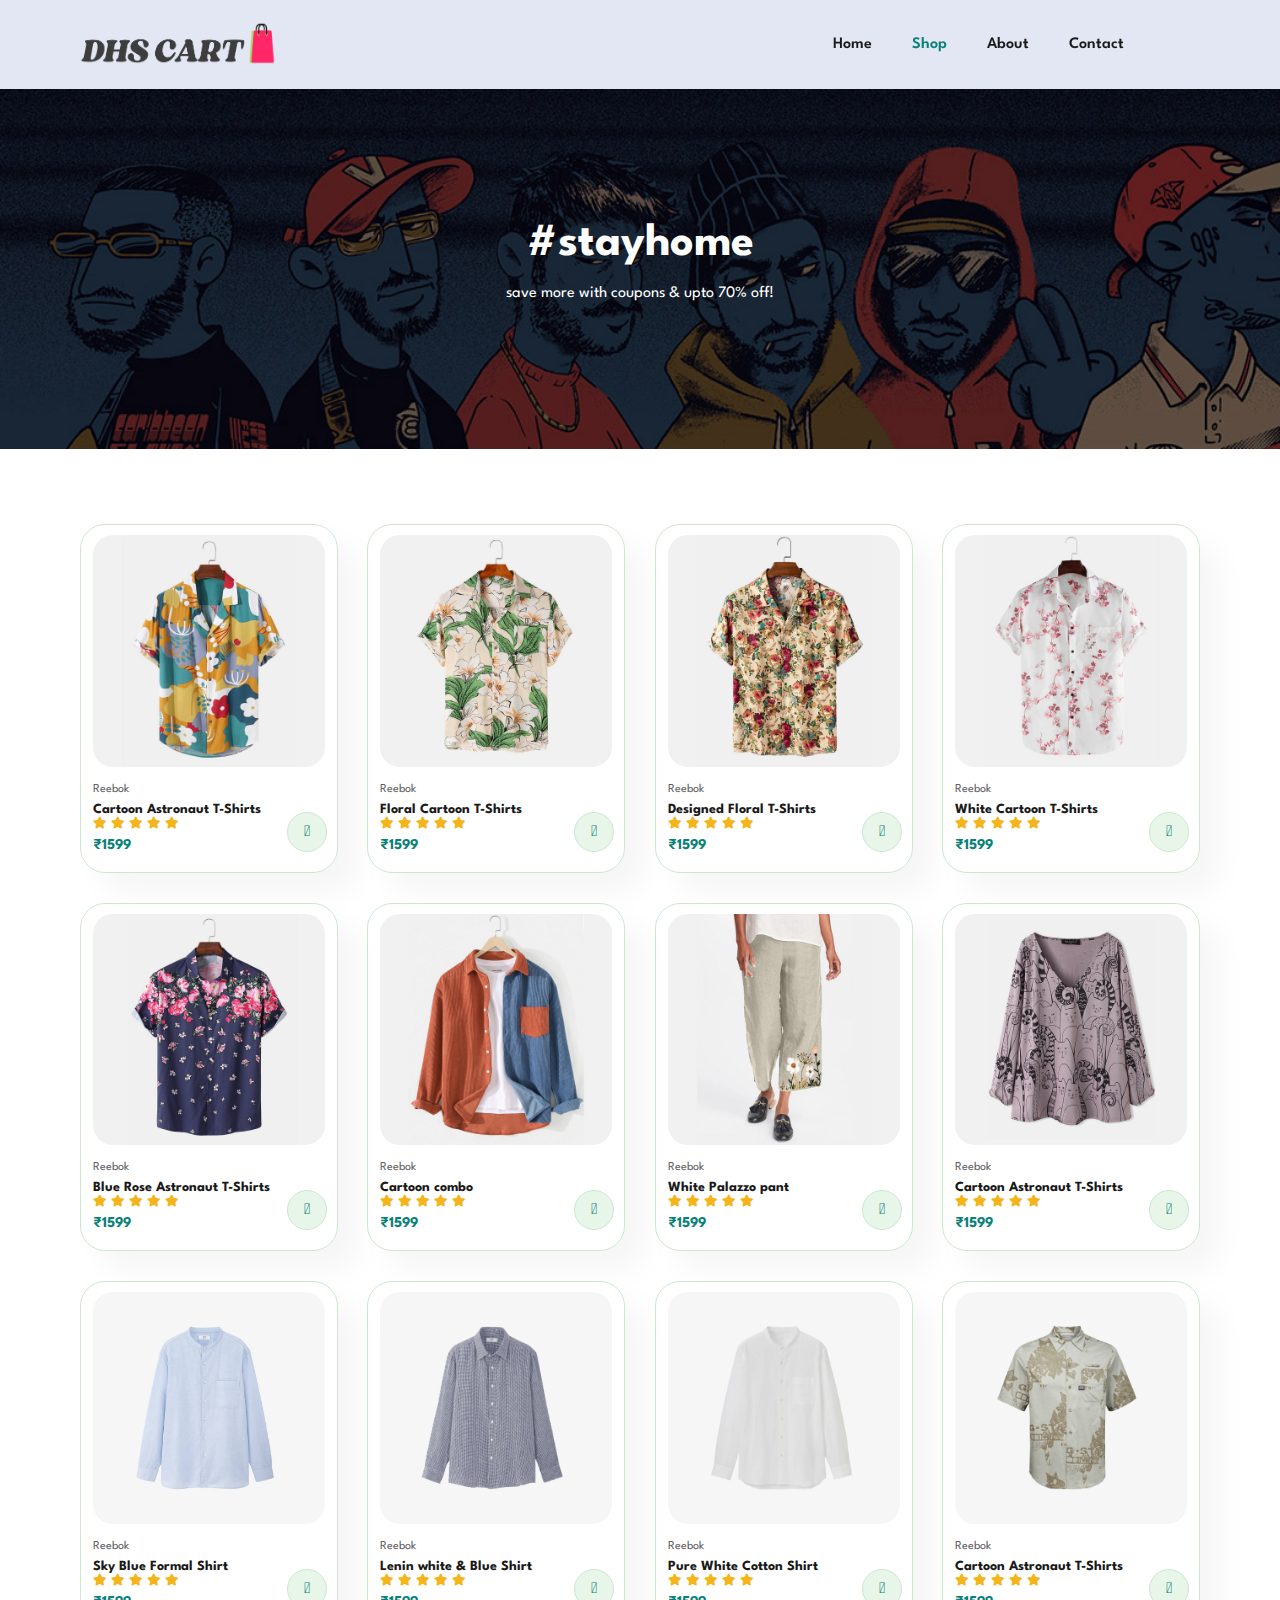
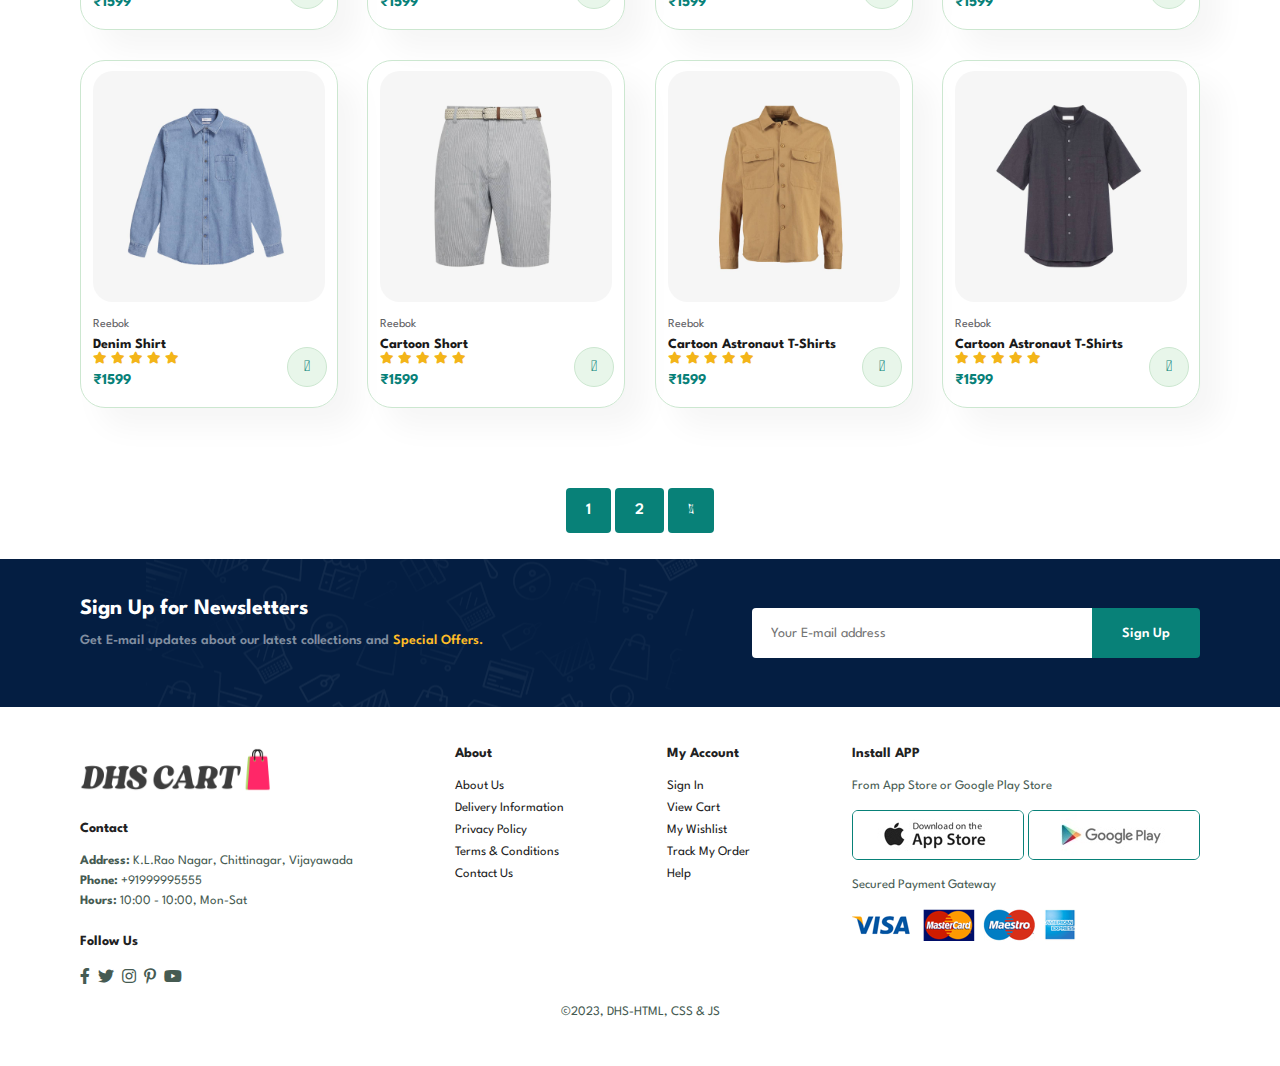
<file: shop.html>
<!DOCTYPE html>
<html lang="en">
<head>
    <meta charset="UTF-8">
    <meta http-equiv="X-UA-Compatible" content="IE=edge">
    <meta name="viewport" content="width=device-width, initial-scale=1.0">

    <title>DHS Cart</title>
    <link rel="stylesheet" href="https://pro.fontawesome.com/releases/v5.15.4/css/all.css" />    
    <link rel="stylesheet" href="style.css">
</head>
<body>
    <section id="header">
        <a href="#" ><img  style="margin-left: 0%; margin-right: 0%; align-items: flex-start;" width="200px" height="45px" src="img/mylogo3.png" alt="logo" class="logo"></a>
        <div>
            <ul id="navbar">
                <li><a href="index.html">Home</a></li>
                <li><a class="active" href="shop.html">Shop</a></li>
                <!-- <li><a href="blog.html">Blog</a></li> -->
                <li><a href="about.html">About</a></li>
                <li><a href="contact.html">Contact</a></li>
                <li id="lg-bag"><a href="cart.html"><i class="far fa-shopping-bag"></i></a></li>
                <!-- <a href="#" id="close" ><i class="far fa-times"></i></a> -->
            </ul>
        </div>
        <!-- <div id="mobile" >
            <a href="cart.html"><i class="far fa-shopping-bag"></i></a>
            <i id="bar" class="fas fa-outdent"></i>
        </div> -->
    </section>
<section id="page-header" class="shop-header">
        <h2>#stayhome</h2>
        <p>save more with coupons & upto 70% off!</p>
    </section>
    

    <section id="product1" class="section-p1">
        <div class="pro-container">
            <div class="pro" onclick="window.location.href='sproduct.html';">
                <img src="img/products/f1.jpg" alt="">
                <div class="des">
                    <span>Reebok</span>
                    <h5>Cartoon Astronaut T-Shirts</h5>
                    <div class="star">
                        <i class="fas fa-star"></i>
                        <i class="fas fa-star"></i>
                        <i class="fas fa-star"></i>
                        <i class="fas fa-star"></i>
                        <i class="fas fa-star"></i>
                    </div>
                    <h4>₹1599</h4>
                </div>
                <a href="#"><i class="fal fa-shopping-cart cart"></i></a>
            </div>

            <div class="pro">
                <img src="img/products/f2.jpg" alt="">
                <div class="des">
                    <span>Reebok</span>
                    <h5>Floral Cartoon T-Shirts</h5>
                    <div class="star">
                        <i class="fas fa-star"></i>
                        <i class="fas fa-star"></i>
                        <i class="fas fa-star"></i>
                        <i class="fas fa-star"></i>
                        <i class="fas fa-star"></i>
                    </div>
                    <h4>₹1599</h4>
                </div>
                <a href="#"><i class="fal fa-shopping-cart cart"></i></a>
            </div>

            <div class="pro">
                <img src="img/products/f3.jpg" alt="">
                <div class="des">
                    <span>Reebok</span>
                    <h5>Designed Floral T-Shirts</h5>
                    <div class="star">
                        <i class="fas fa-star"></i>
                        <i class="fas fa-star"></i>
                        <i class="fas fa-star"></i>
                        <i class="fas fa-star"></i>
                        <i class="fas fa-star"></i>
                    </div>
                    <h4>₹1599</h4>
                </div>
                <a href="#"><i class="fal fa-shopping-cart cart"></i></a>
            </div>

            <div class="pro">
                <img src="img/products/f4.jpg" alt="">
                <div class="des">
                    <span>Reebok</span>
                    <h5>White Cartoon T-Shirts</h5>
                    <div class="star">
                        <i class="fas fa-star"></i>
                        <i class="fas fa-star"></i>
                        <i class="fas fa-star"></i>
                        <i class="fas fa-star"></i>
                        <i class="fas fa-star"></i>
                    </div>
                    <h4>₹1599</h4>
                </div>
                <a href="#"><i class="fal fa-shopping-cart cart"></i></a>
            </div>

            <div class="pro">
                <img src="img/products/f5.jpg" alt="">
                <div class="des">
                    <span>Reebok</span>
                    <h5>Blue Rose Astronaut T-Shirts</h5>
                    <div class="star">
                        <i class="fas fa-star"></i>
                        <i class="fas fa-star"></i>
                        <i class="fas fa-star"></i>
                        <i class="fas fa-star"></i>
                        <i class="fas fa-star"></i>
                    </div>
                    <h4>₹1599</h4>
                </div>
                <a href="#"><i class="fal fa-shopping-cart cart"></i></a>
            </div>

            <div class="pro">
                <img src="img/products/f6.jpg" alt="">
                <div class="des">
                    <span>Reebok</span>
                    <h5>Cartoon combo</h5>
                    <div class="star">
                        <i class="fas fa-star"></i>
                        <i class="fas fa-star"></i>
                        <i class="fas fa-star"></i>
                        <i class="fas fa-star"></i>
                        <i class="fas fa-star"></i>
                    </div>
                    <h4>₹1599</h4>
                </div>
                <a href="#"><i class="fal fa-shopping-cart cart"></i></a>
            </div>

            <div class="pro">
                <img src="img/products/f7.jpg" alt="">
                <div class="des">
                    <span>Reebok</span>
                    <h5>White Palazzo pant</h5>
                    <div class="star">
                        <i class="fas fa-star"></i>
                        <i class="fas fa-star"></i>
                        <i class="fas fa-star"></i>
                        <i class="fas fa-star"></i>
                        <i class="fas fa-star"></i>
                    </div>
                    <h4>₹1599</h4>
                </div>
                <a href="#"><i class="fal fa-shopping-cart cart"></i></a>
            </div>

            <div class="pro">
                <img src="img/products/f8.jpg" alt="">
                <div class="des">
                    <span>Reebok</span>
                    <h5>Cartoon Astronaut T-Shirts</h5>
                    <div class="star">
                        <i class="fas fa-star"></i>
                        <i class="fas fa-star"></i>
                        <i class="fas fa-star"></i>
                        <i class="fas fa-star"></i>
                        <i class="fas fa-star"></i>
                    </div>
                    <h4>₹1599</h4>
                </div>
                <a href="#"><i class="fal fa-shopping-cart cart"></i></a>
            </div>
            
            <div class="pro">
                <img src="img/products/n1.jpg" alt="">
                <div class="des">
                    <span>Reebok</span>
                    <h5>Sky Blue Formal Shirt</h5>
                    <div class="star">
                        <i class="fas fa-star"></i>
                        <i class="fas fa-star"></i>
                        <i class="fas fa-star"></i>
                        <i class="fas fa-star"></i>
                        <i class="fas fa-star"></i>
                    </div>
                    <h4>₹1599</h4>
                </div>
                <a href="#"><i class="fal fa-shopping-cart cart"></i></a>
            </div>

            <div class="pro">
                <img src="img/products/n2.jpg" alt="">
                <div class="des">
                    <span>Reebok</span>
                    <h5>Lenin white & Blue Shirt</h5>
                    <div class="star">
                        <i class="fas fa-star"></i>
                        <i class="fas fa-star"></i>
                        <i class="fas fa-star"></i>
                        <i class="fas fa-star"></i>
                        <i class="fas fa-star"></i>
                    </div>
                    <h4>₹1599</h4>
                </div>
                <a href="#"><i class="fal fa-shopping-cart cart"></i></a>
            </div>

            <div class="pro">
                <img src="img/products/n3.jpg" alt="">
                <div class="des">
                    <span>Reebok</span>
                    <h5>Pure White Cotton Shirt</h5>
                    <div class="star">
                        <i class="fas fa-star"></i>
                        <i class="fas fa-star"></i>
                        <i class="fas fa-star"></i>
                        <i class="fas fa-star"></i>
                        <i class="fas fa-star"></i>
                    </div>
                    <h4>₹1599</h4>
                </div>
                <a href="#"><i class="fal fa-shopping-cart cart"></i></a>
            </div>

            <div class="pro">
                <img src="img/products/n4.jpg" alt="">
                <div class="des">
                    <span>Reebok</span>
                    <h5>Cartoon Astronaut T-Shirts</h5>
                    <div class="star">
                        <i class="fas fa-star"></i>
                        <i class="fas fa-star"></i>
                        <i class="fas fa-star"></i>
                        <i class="fas fa-star"></i>
                        <i class="fas fa-star"></i>
                    </div>
                    <h4>₹1599</h4>
                </div>
                <a href="#"><i class="fal fa-shopping-cart cart"></i></a>
            </div>

            <div class="pro">
                <img src="img/products/n5.jpg" alt="">
                <div class="des">
                    <span>Reebok</span>
                    <h5>Denim Shirt</h5>
                    <div class="star">
                        <i class="fas fa-star"></i>
                        <i class="fas fa-star"></i>
                        <i class="fas fa-star"></i>
                        <i class="fas fa-star"></i>
                        <i class="fas fa-star"></i>
                    </div>
                    <h4>₹1599</h4>
                </div>
                <a href="#"><i class="fal fa-shopping-cart cart"></i></a>
            </div>

            <div class="pro">
                <img src="img/products/n6.jpg" alt="">
                <div class="des">
                    <span>Reebok</span>
                    <h5>Cartoon Short</h5>
                    <div class="star">
                        <i class="fas fa-star"></i>
                        <i class="fas fa-star"></i>
                        <i class="fas fa-star"></i>
                        <i class="fas fa-star"></i>
                        <i class="fas fa-star"></i>
                    </div>
                    <h4>₹1599</h4>
                </div>
                <a href="#"><i class="fal fa-shopping-cart cart"></i></a>
            </div>

            <div class="pro">
                <img src="img/products/n7.jpg" alt="">
                <div class="des">
                    <span>Reebok</span>
                    <h5>Cartoon Astronaut T-Shirts</h5>
                    <div class="star">
                        <i class="fas fa-star"></i>
                        <i class="fas fa-star"></i>
                        <i class="fas fa-star"></i>
                        <i class="fas fa-star"></i>
                        <i class="fas fa-star"></i>
                    </div>
                    <h4>₹1599</h4>
                </div>
                <a href="#"><i class="fal fa-shopping-cart cart"></i></a>
            </div>

            <div class="pro">
                <img src="img/products/n8.jpg" alt="">
                <div class="des">
                    <span>Reebok</span>
                    <h5>Cartoon Astronaut T-Shirts</h5>
                    <div class="star">
                        <i class="fas fa-star"></i>
                        <i class="fas fa-star"></i>
                        <i class="fas fa-star"></i>
                        <i class="fas fa-star"></i>
                        <i class="fas fa-star"></i>
                    </div>
                    <h4>₹1599</h4>
                </div>
                <a href="#"><i class="fal fa-shopping-cart cart"></i></a>
            </div>
            
        </div>
    </section>

    <section id="pagination" class="section-p1">
        <a href="#">1</a>
        <a href="#">2</a>
        <a href="#"><i class="fal fa-long-arrow-alt-right"></i></a>
    </section>

    <section id="newsletter" class="section-p1" class="section-m1">
        <div class="newstext">
            <h4>Sign Up for Newsletters</h4>
            <p>Get E-mail updates about our latest collections and <span>Special Offers.</span></p>
        </div>
        <div class="form">
            <input type="text" placeholder="Your E-mail address">
            <button class="normal">Sign Up</button>
        </div>
    </section>
    
    <footer class="section-p1">
        <div class="col">
            <img src="img/mylogo4.png" width="200px" height="45px" src="img/mylogo3.png" alt="logo" class="logo">
            <h4>Contact</h4>
            <p><strong>Address:</strong> K.L.Rao Nagar, Chittinagar, Vijayawada</p>
            <p><strong>Phone:</strong> +91999995555</p>
            <p><strong>Hours:</strong> 10:00 - 10:00, Mon-Sat </p>
            <div class="follow">
                <h4>Follow Us</h4>
                <div class="icon">
                    <i class="fab fa-facebook-f"></i>                   
                    <i class="fab fa-twitter"></i>                    
                    <i class="fab fa-instagram"></i>
                    <i class="fab fa-pinterest-p"></i>
                    <i class="fab fa-youtube"></i>
                </div>
            </div>
        </div>

        <div class="col"> 
            <h4>About</h4>
            <a href="#">About Us</a>
            <a href="#">Delivery Information</a>
            <a href="#">Privacy Policy</a>
            <a href="#">Terms & Conditions</a>
            <a href="#">Contact Us</a>
        </div>

        <div class="col"> 
            <h4>My Account</h4>
            <a href="#">Sign In</a>
            <a href="#">View Cart</a>
            <a href="#">My Wishlist</a>
            <a href="#">Track My Order</a>
            <a href="#">Help</a>
        </div>
        <div class="col install">
            <h4>Install APP</h4>
            <p>From App Store or Google Play Store</p>
            <div class="row">
                <img src="img/pay/app.jpg" alt="">
                <img src="img/pay/play.jpg" alt="">
            </div>
            <p>Secured Payment Gateway</p>
            <img src="img/pay/pay.png" alt="">
        </div>

        <div class="copyright"> 
            <p>©2023, DHS-HTML, CSS & JS</p>
        </div>
    </footer>

    <script src="script.js"></script>
</body>
</html>
</file>
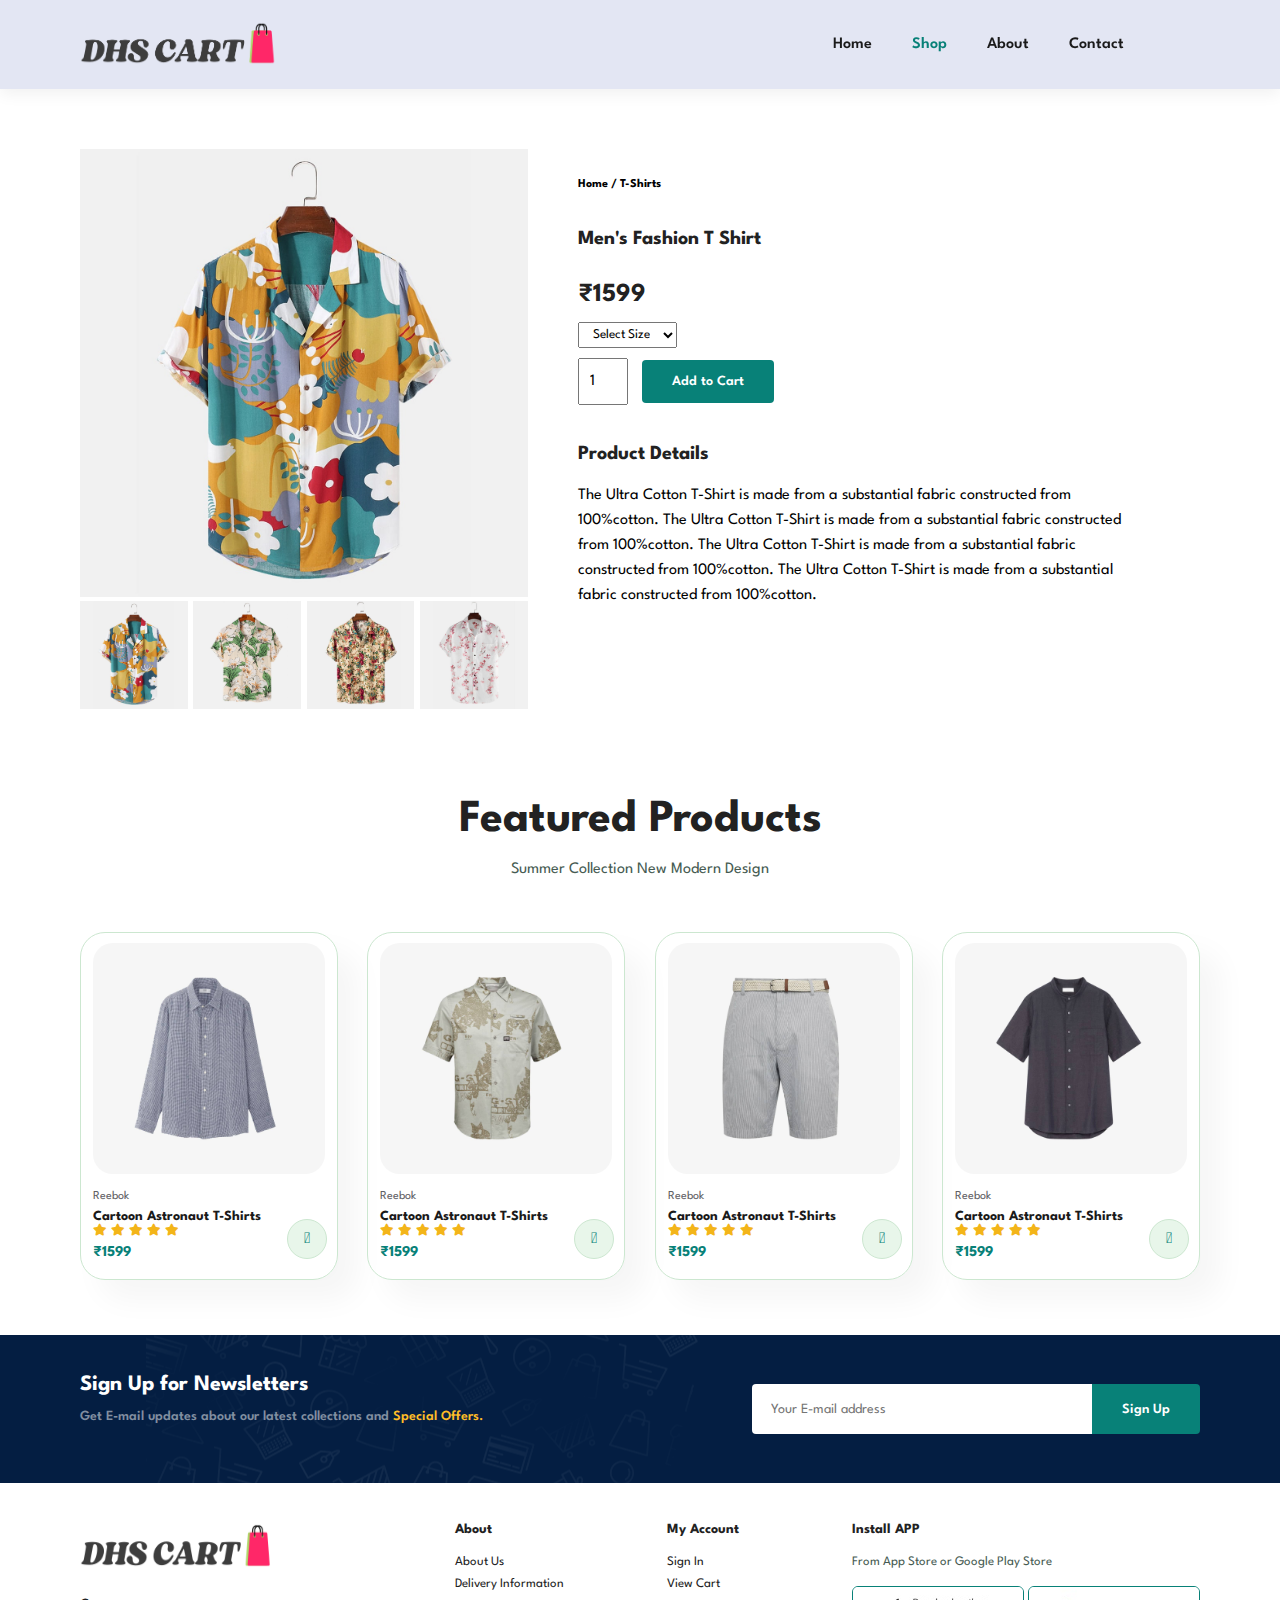
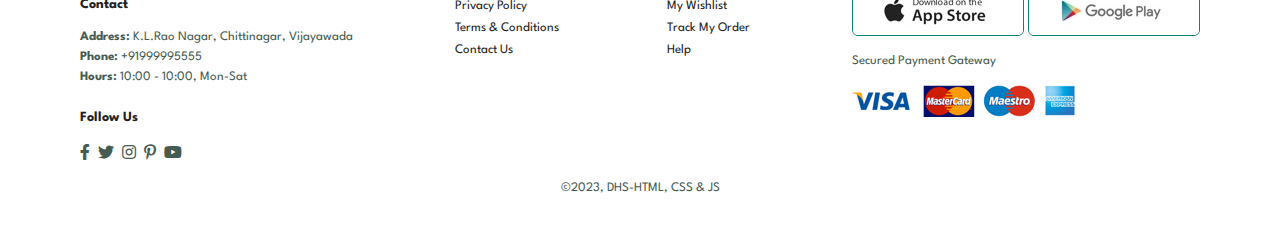
<file: sproduct.html>
<!DOCTYPE html>
<html lang="en">
<head>
    <meta charset="UTF-8">
    <meta http-equiv="X-UA-Compatible" content="IE=edge">
    <meta name="viewport" content="width=device-width, initial-scale=1.0">

    <title>DHS Cart</title>
    <link rel="stylesheet" href="https://pro.fontawesome.com/releases/v5.15.4/css/all.css" />    
    <link rel="stylesheet" href="style.css">
</head>
<body>
    <section id="header">
        <a href="#" ><img  style="margin-left: 0%; margin-right: 0%; align-items: flex-start;" width="200px" height="45px" src="img/mylogo3.png" alt="logo" class="logo"></a>
        <div>
            <ul id="navbar">
                <li><a href="index.html">Home</a></li>
                <li><a class="active" href="shop.html">Shop</a></li>
                <!-- <li><a href="blog.html">Blog</a></li> -->
                <li><a href="about.html">About</a></li>
                <li><a href="contact.html">Contact</a></li>
                <li id="lg-bag"><a href="cart.html"><i class="far fa-shopping-bag"></i></a></li>
                <!-- <a href="#" id="close" ><i class="far fa-times"></i></a> -->
            </ul>
        </div>
        <!-- <div id="mobile" >
            <a href="cart.html"><i class="far fa-shopping-bag"></i></a>
            <i id="bar" class="fas fa-outdent"></i>
        </div> -->
    </section>

    <section id="prodetails" class="section-p1">
        <div class="single-pro-image">
            <img src="img/products/f1.jpg"  width="100%" id="MainImg" alt="">
            <div class="small-img-group">
                <div class="small-img-col">
                    <img src="img/products/f1.jpg" width="100%" class="small-img" alt="">
                </div>
                <div class="small-img-col">
                    <img src="img/products/f2.jpg" width="100%" class="small-img" alt="">
                </div>
                <div class="small-img-col">
                    <img src="img/products/f3.jpg" width="100%" class="small-img" alt="">
                </div>
                <div class="small-img-col">
                    <img src="img/products/f4.jpg" width="100%" class="small-img" alt="">
                </div>
            </div>
        </div>

        <div class="single-pro-details">
            <h6>Home / T-Shirts</h6>
            <h4>Men's Fashion T Shirt</h4>
            <h2> ₹1599 </h2>
            <select >
                <option>Select Size</option>
                <option>S</option>
                <option>M</option>
                <option>L</option>
                <option>XL</option>
                <option>XXL</option>
            </select>
            <input type="number" value="1" >
            <button class="normal">Add to Cart</button>
            <h4>Product Details</h4>
            <Span>The Ultra Cotton T-Shirt is made from a substantial fabric constructed from 100%cotton.
                The Ultra Cotton T-Shirt is made from a substantial fabric constructed from 100%cotton.
                The Ultra Cotton T-Shirt is made from a substantial fabric constructed from 100%cotton.
                The Ultra Cotton T-Shirt is made from a substantial fabric constructed from 100%cotton.</Span>
        </div>
    </section>

    <section id="product1" class="section-p1">
        <h2>Featured Products</h2>
        <p>Summer Collection New Modern Design</p>
        <div class="pro-container">

            <div class="pro">
                <img src="img/products/n2.jpg" alt="">
                <div class="des">
                    <span>Reebok</span>
                    <h5>Cartoon Astronaut T-Shirts</h5>
                    <div class="star">
                        <i class="fas fa-star"></i>
                        <i class="fas fa-star"></i>
                        <i class="fas fa-star"></i>
                        <i class="fas fa-star"></i>
                        <i class="fas fa-star"></i>
                    </div>
                    <h4>₹1599</h4>
                </div>
                <a href="#"><i class="fal fa-shopping-cart cart"></i></a>
            </div>

            <div class="pro">
                <img src="img/products/n4.jpg" alt="">
                <div class="des">
                    <span>Reebok</span>
                    <h5>Cartoon Astronaut T-Shirts</h5>
                    <div class="star">
                        <i class="fas fa-star"></i>
                        <i class="fas fa-star"></i>
                        <i class="fas fa-star"></i>
                        <i class="fas fa-star"></i>
                        <i class="fas fa-star"></i>
                    </div>
                    <h4>₹1599</h4>
                </div>
                <a href="#"><i class="fal fa-shopping-cart cart"></i></a>
            </div>


            <div class="pro">
                <img src="img/products/n6.jpg" alt="">
                <div class="des">
                    <span>Reebok</span>
                    <h5>Cartoon Astronaut T-Shirts</h5>
                    <div class="star">
                        <i class="fas fa-star"></i>
                        <i class="fas fa-star"></i>
                        <i class="fas fa-star"></i>
                        <i class="fas fa-star"></i>
                        <i class="fas fa-star"></i>
                    </div>
                    <h4>₹1599</h4>
                </div>
                <a href="#"><i class="fal fa-shopping-cart cart"></i></a>
            </div>

            <div class="pro">
                <img src="img/products/n8.jpg" alt="">
                <div class="des">
                    <span>Reebok</span>
                    <h5>Cartoon Astronaut T-Shirts</h5>
                    <div class="star">
                        <i class="fas fa-star"></i>
                        <i class="fas fa-star"></i>
                        <i class="fas fa-star"></i>
                        <i class="fas fa-star"></i>
                        <i class="fas fa-star"></i>
                    </div>
                    <h4>₹1599</h4>
                </div>
                <a href="#"><i class="fal fa-shopping-cart cart"></i></a>
            </div>
            
        </div>
    </section>

    <section id="newsletter" class="section-p1" class="section-m1">
        <div class="newstext">
            <h4>Sign Up for Newsletters</h4>
            <p>Get E-mail updates about our latest collections and <span>Special Offers.</span></p>
        </div>
        <div class="form">
            <input type="text" placeholder="Your E-mail address">
            <button class="normal">Sign Up</button>
        </div>
    </section>
    
    <footer class="section-p1">
        <div class="col">
            <img src="img/mylogo4.png" width="200px" height="45px" src="img/mylogo3.png" alt="logo" class="logo">
            <h4>Contact</h4>
            <p><strong>Address:</strong> K.L.Rao Nagar, Chittinagar, Vijayawada</p>
            <p><strong>Phone:</strong> +91999995555</p>
            <p><strong>Hours:</strong> 10:00 - 10:00, Mon-Sat </p>
            <div class="follow">
                <h4>Follow Us</h4>
                <div class="icon">
                    <i class="fab fa-facebook-f"></i>                   
                    <i class="fab fa-twitter"></i>                    
                    <i class="fab fa-instagram"></i>
                    <i class="fab fa-pinterest-p"></i>
                    <i class="fab fa-youtube"></i>
                </div>
            </div>
        </div>

        <div class="col"> 
            <h4>About</h4>
            <a href="#">About Us</a>
            <a href="#">Delivery Information</a>
            <a href="#">Privacy Policy</a>
            <a href="#">Terms & Conditions</a>
            <a href="#">Contact Us</a>
        </div>

        <div class="col"> 
            <h4>My Account</h4>
            <a href="#">Sign In</a>
            <a href="#">View Cart</a>
            <a href="#">My Wishlist</a>
            <a href="#">Track My Order</a>
            <a href="#">Help</a>
        </div>
        <div class="col install">
            <h4>Install APP</h4>
            <p>From App Store or Google Play Store</p>
            <div class="row">
                <img src="img/pay/app.jpg" alt="">
                <img src="img/pay/play.jpg" alt="">
            </div>
            <p>Secured Payment Gateway</p>
            <img src="img/pay/pay.png" alt="">
        </div>

        <div class="copyright"> 
            <p>©2023, DHS-HTML, CSS & JS</p>
        </div>
    </footer>

    <script>
        var MainImg = document.getElementById("MainImg");
        var smallimg = document.getElementsByClassName("small-img");
        
        smallimg[0].onclick = function(){
            MainImg.src = smallimg[0].src;
        }
        smallimg[1].onclick = function(){
            MainImg.src = smallimg[1].src;
        }
        smallimg[2].onclick = function(){
            MainImg.src = smallimg[2].src;
        }
        smallimg[3].onclick = function(){
            MainImg.src = smallimg[3].src;
        }

    </script>

    <script src="script.js"></script>
</body>
</html>
</file>
<file: style.css>
@import url('https://fonts.googleapis.com/css2?family=Spartan:wght@100;200;300;400;500;600;700;800;900&display=swap');
* {
    margin: 0;
    padding: 0;
    box-sizing: border-box;
    font-family: 'Spartan', sans-serif;
}

h1{
    font-size: 50px;
    line-height: 64px;
    color: #222;
}

h2{
    font-size: 46px;
    line-height: 54px;
    color: #222;
}

h4{
    font-size: 20px;
    color: #222;
}

h6{
    font-weight: 700;
    font-size: 12px;
}

p{
    font-size: 16px;
    color: #465b52;
    margin: 15px 0 20px 0;
}

.section-p1{
    padding: 40px 80px;
}

.section-m1{
    margin: 40px 0;
}

button.normal{
   font-size: 14px;
   font-weight: 600;
   padding: 15px 30px;
   color: #000;
   background-color: #fff;
   border-radius: 4px;
   cursor: pointer;
   border: none;
   outline: none;
   transition: 0.2s ;
}

button.white{
   font-size: 13px;
   font-weight: 600;
   padding: 11px 18px;
   color: #fff;
   background-color: transparent;
   border-radius: 4px;
   cursor: pointer;
   border: 1px solid #fff;
   outline: none;
   transition: 0.2s ;
}

body{
    width: 100%;
}


/*Header Start*/
 #header{
    display: flex;
    align-items: center;
    justify-content: space-between;
    padding: 20px 80px ;
    background-color: #E3E6F3;
    box-shadow: 0 5px 15px rgba(0,0,0,0.06);
    z-index: 999;
    position: sticky;
    top: 0;
    left: 0;
 }

 #navbar{
    display: flex;
    align-items: center;
    justify-content: center;
 }

 #navbar li{
    list-style: none;
    padding: 0 20px;
    position: relative;
 }

 #navbar li a{
    text-decoration: none;
    font-size: 16px;
    font-weight: 600;
    color: #1a1a1a;
    transition: 0.3s ease;
 }
 #navbar li a:hover, 
 #navbar li a.active{
    color: #088178;
 }
 #navbar li a:active::after, 
 #navbar li a:hover::after{
    content: "";
    width: 30%;
    height: 2px;
    background: #088178;
    position: absolute;
    bottom: -4px;
    left: 20px;
 }

 #mobile{
   display: none;
   align-items: center;
 }

 /* Home page*/
 #hero{
    background-image: url("img/hero4.jpg");
    height: 90vh;
    width: 100%;
    background-size: cover ;
    background-position: top 25% right 0;
    padding: 0 80px;
    display: flex;
    flex-direction: column;
    align-items: flex-start;
    justify-content: center;

 }

 #hero h4{
    padding-bottom: 15px;
 }
 #hero h1{
    color: #088178;
 }
 #hero button{
    background-image: url("img/button.png");
    background-color: transparent;
    color: #088178;
    border: 0;
    padding: 14px 80px 14px 65px;
    background-repeat: no-repeat;
    cursor: pointer;
    font-weight: 700;
    font-size: 15px;
 }

 #feature{
   display:flex;
   align-items: center;
   justify-content: space-between;
   flex-wrap: wrap;
 }

 #feature .fe-box{
   width: 180px;
   text-align: center;
   padding: 25px 15px;
   box-shadow: 20px 20px 34px rgba(0,0,0,0.03);
   border: 1px solid #cce7d0;
   border-radius: 4px;
   margin: 15px 0;
 }

 #feature .fe-box:hover{
   box-shadow: 10px 10px 154px rgba(70,62,221,0.1);
 }
 #feature .fe-box img{
   width: 100%;
   margin-bottom: 10px;
 }

 #feature .fe-box h6{
   display: inline-block;
   padding: 9px 8px 6px 8px;
   line-height: 1;
   border-radius: 4px;
   color: #088178;
   background-color: #fddde4;
 }

 #feature .fe-box:nth-child(2) h6{  
   background-color: #cdebbc;
 }
 #feature .fe-box:nth-child(3) h6{  
   background-color: #d1e8f2;
 }
 #feature .fe-box:nth-child(4) h6{  
   background-color: #cdd4f8;
 }
 #feature .fe-box:nth-child(5) h6{  
   background-color: #f6dbf6;
 }
 #feature .fe-box:nth-child(6) h6{  
   background-color: #fff2e5;
 }

 #product1{
   text-align: center;
 }

 #product1 .pro-container{
   display: flex;
   justify-content: space-between;
   padding-top: 20px;
   flex-wrap: wrap;
 }

 #product1 .pro{
   width: 23%;
   min-width: 250px;
   padding: 10px 12px;
   border: 1px solid #cce7d0;
   border-radius: 25px;
   cursor: pointer;
   box-shadow: 20px 20px 30px rgba(0,0,0,0.04);
   margin: 15px 0;
   transform: 0.2s ease;
   position: relative;
 }

 #product1 .pro:hover{
   box-shadow: 20px 20px 30px rgba(0,0,0,0.1) ;
 }

 #product1 .pro img{
   width: 100%;
   border-radius: 20px;
 }

 #product1 .pro .des{
   text-align: start;
   padding: 10px 0;
 }

 #product1 .pro .des span{
   color: #606063;
   font-size: 12px;
 }

 #product1 .pro .des h5{
   padding-top: 7px;
   color: #1a1a1a;
   font-size: 14px;
 }

 #product1 .pro .des i{
   font-size: 12px;
   color: rgb(243,181,25);
 }

 #product1 .pro .des h4{
   padding-top: 7px;
   font-size: 15px;
   font-weight: 700;
   color: #088178;
 }

 #product1 .pro .cart{
   width: 40px;
   height: 40px;
   line-height: 40px;
   border-radius: 50px;
   background-color: #e8f6ea;
   font-weight: 500;
   color: #088178;
   border: 1px solid #cce7d0;
   position: absolute;
   bottom: 20px;
   right: 10px;
 }

 
 #banner{
   display: flex;
   flex-direction: column;
   justify-content: center;
   align-items: center;
   text-align: center;
   background-image: url(img/banner/b2.jpg);
   width: 100%;
   height: 40vh;
   background-size: cover;
   background-position: center;
 }

 #banner h4{
   color: white;
   font-size: 16px;
 }
 #banner h2{
   color: white;
   font-size: 30px;
   padding: 10px 0;
 }
 #banner h2 span{
   color: #ef3636;
   font-size: 30px;
   padding: 10px 0;
 }
 #banner button:hover{
   background-color: #088178;
   color: #fff;
 }

 #sm-banner{
   display: flex;
   justify-content: space-between;
   flex-wrap: wrap;
 }

#sm-banner .banner-box{
   display: flex;
   flex-direction: column;
   justify-content: center;
   align-items: flex-start;
   background-image: url(img/banner/b17.jpg);
   min-width: 580px;
   height: 50vh;
   background-size: cover;
   background-position: center;
   padding: 30px;
}
#sm-banner .banner-box2{
   background-image: url("img/banner/b10.jpg");
}

#sm-banner h4{
   color: #fff;
   font-size: 20px;
   font-weight: 300;
}
#sm-banner h2{
   color: #fff;
   font-size: 28px;
   font-weight: 800;
}

#sm-banner span{
   color: #fff;
   font-size: 14px;
   font-weight: 500;
   padding-bottom: 15px;
}

#sm-banner .banner-box:hover button{
   background-color: #088178;
   border: 1px solid #088178;
   color: white;  
}

#newsletter{
   display: flex;
   flex-wrap: wrap;
   justify-content: space-between;
   align-items: center;
   background-image: url("img/banner/b14.png");
   background-repeat: no-repeat;
   background-position: 20% 30%;
   background-color: #041e42;
}
#newsletter h4{
   font-size: 22px;
   font-weight: 700;
   color: #fff;
}
#newsletter p{
   font-size: 14px;
   font-weight: 600;
   color: #818ea0;
}
#newsletter p span{
   color: #ffbd27;
}
#newsletter input{
   height: 3.125rem;
   padding: 0 1.25em;
   font-size: 14px;
   width: 100%;
   border: 1px solid transparent;
   border-radius: 4px;
   outline: none;
   border-top-right-radius: 0;
   border-bottom-right-radius: 0;
}
#newsletter button{
   background-color: #088178;
   color: white;
   white-space: nowrap;
   border-top-left-radius: 0;
   border-bottom-left-radius: 0;
}
#newsletter .form{
   display: flex;
   width: 40%;
}

footer{
   display: flex;
   flex-wrap: wrap;
   justify-content: space-between;
}

footer .col{
   display: flex;
   flex-direction: column;
   align-items: flex-start;
   margin-bottom: 20px;
}
footer .logo{
   margin-left: 0%; 
   margin-right: 0%;
   margin-bottom: 30px;
}
footer h4{
   font-size: 14px;
   padding-bottom: 20px ;
}

footer p{
   font-size: 13px;
   margin: 0 0 8px 0;
}

footer a{
   font-size: 13px;
   color: #222;
   margin-bottom: 10px;
   text-decoration: none;

}

footer .follow{
   margin-top: 20px;
}

footer .follow i{
   color: #465b52;
   padding-right: 4px;
   cursor: pointer;
}

footer .install .row img{
   border: 1px solid #088178;
   border-radius: 6px;
}
footer .install img{
   margin: 10px 0 15px 0;
}
footer .follow i:hover,
footer a:hover{
   color: #088178;
}

footer .copyright{
   width: 100%;
   text-align: center;
}

/*Shop Page*/
.shop-header{
   background-image: url(img/banner/b1.jpg);
   width: 100%;
   height: 40vh;
   background-size: cover;
   display: flex;
   justify-content: center;
   text-align: center;
   flex-direction: column;
   padding: 14px;
}

#page-header h2,
#page-header p{
   color: #fff;    
}

#pagination{
   text-align: center;
}
#pagination a{
   text-decoration: none;
   background-color: #088178;
   padding: 15px 20px;
   border-radius: 4px;
   color: #fff;
   font-weight: 600;
}
#pagination a i{
   font-size: 16px;
   font-weight: 600;
}

/*single product*/
#prodetails{
   display: flex;
   margin-top: 20px;
}


#prodetails .single-pro-image{
   width:40%;
   margin-right: 50px;
}

.small-img-group{
   display: flex;
   justify-content: space-between;
}

.small-img-col{
   flex-basis: 24%;
   cursor: pointer;
}

#prodetails .single-pro-details{
   width: 50%;
   padding-top: 30px;
}

#prodetails .single-pro-details h4{
   padding: 40px 0 20px 0;
}

#prodetails .single-pro-details h2{
   font-size: 26px;
}
#prodetails .single-pro-details select{
   display: block;
   padding: 5px 10px;
   margin-bottom: 10px;
}
#prodetails .single-pro-details input{
   width: 50px;
   height: 47px;
   padding-left: 10px ;
   font-size: 16px;
   margin-right: 10px;
}
#prodetails .single-pro-details input:focus{
   outline: none;
}
#prodetails .single-pro-details button{
   background-color: #088178;
   color: #fff;
}
#prodetails .single-pro-details span{
   line-height: 25px;
}

/*About Page*/
.about-header{
   background-image: url("img/about/banner.png");
   width: 100%;
   height: 40vh;
   background-size: cover;
   display: flex;
   justify-content: center;
   text-align: center;
   flex-direction: column;
   padding: 14px;
}

#about-head img{
   width: 50%;
}

#about-head{
   display: flex;
   align-items: center;
}

#about-head div{
   padding-left: 40px;
}
 
/*Contact page*/
#contact-details{
   display: flex;
   align-items: center;
   justify-content: space-between;

}

#contact-details .details{
   width: 40%;
}
#contact-details .details span,
#form-details form span{
   font-size: 12px;
}
#contact-details .details h2,
#form-details form h2{
   font-size: 26px;
   line-height: 35px;
   padding: 20px 0;
}

#contact-details .details h3{
   font-size: 16px;
   padding-bottom: 15px;
}
#contact-details .details li{
   list-style: none;
   display: flex;
   padding: 10px 0;
}
#contact-details .details li i{
   font-size: 14px;
   padding-right: 22px;
}
#contact-details .details p{
   margin: 0;
   font-size: 14px;
}
#contact-details .map{
   width: 55%;
   height: 400px;
}
#contact-details .map iframe{
   width: 100%;
   height: 100%;
}

#form-details{
   display: flex;
   justify-content: space-between;
   margin: 30px;
   padding: 80px;
   border: 1px solid #e1e1e1;
}

#form-details form{
   width: 65%;
   display: flex;
   flex-direction: column;
   align-items: flex-start;
}

#form-details form input,
#form-details form textarea{
   width: 100%;
   padding: 12px 15px;
   outline: none;
   margin-bottom: 20px;
   border: 1px solid #e1e1e1;
}
#form-details form button{
   background-color: #088178;
   color: #fff;
}

#form-details .people div{
   padding-bottom: 25px;
   display: flex;
   align-items: flex-start;
}
#form-details .people div img{
   width: 65px;
   height: 65px;
   object-fit: cover;
   margin-right: 15px;
}
#form-details .people div p{
   margin: 0;
   font-size: 13px;
   line-height: 25px;
}
#form-details .people div span{
   display: block;
   font-size: 16px;
   font-weight: 600;
   color: #000;
}

/* Cart Page */
#cart table{
   width: 100%;
   border-collapse: collapse;
   table-layout: fixed;
   white-space: nowrap;
}
#cart table img{
   width: 70px;
}

#cart table td:nth-child(1){
   width: 100px;
   text-align: center;
}
#cart table td:nth-child(2){
   width: 150px;
   text-align: center;
}
#cart table td:nth-child(3){
   width: 200px;
   text-align: center;
}
#cart table td:nth-child(4),
#cart table td:nth-child(5),
#cart table td:nth-child(6){
   width: 150px;
   text-align: center;
}

#cart table td:nth-child(5) input{
   width: 70px;
   padding: 10px 5px 10px 15px;
}
#cart table thead{
   border: 1px solid #e2e9e1;
   border-left: none;
   border-radius: none;
}
#cart table td{
   font-weight: 700;
   text-transform: uppercase;
   font-size: 13px;
   padding: 18px 0;
}
#cart table tbody tr td{
   padding-top: 15px;
}

#cart table tbody td{
   font-size: 13px;
}

#cart-add{
   display: flex;
   flex-wrap: wrap;
   justify-content: space-between;
}

#coupon{
   width: 50%;
   margin-bottom: 30px;
}
#coupon h3,
#subtotal h3{
   padding-bottom: 15px;
}
#coupon input{
   padding: 10px 20px;
   outline: none;
   width: 60%;
   margin-right: 10px;
   border: 1px solid #e2e9e1;
}
#coupon button,
#subtotal button{
   background-color: #088178;
   color: #fff;
   padding: 12px 20px;
}
#subtotal{
   width: 50%;
   margin-bottom: 30px;
   border: 1px solid #e2e9e1;
   padding: 30px;
}
#subtotal table{
   border-collapse: collapse;
   width: 100%;
   margin-bottom: 20px;
}
#subtotal table td{
   width: 50px;
   border: 1px solid #e2e9e1;
   padding: 10px;
   font-size: 13px;
}

@media (max-width:799px) {
   #navbar{
      display: flex;
      flex-direction: column;
      align-items: flex-start;
      justify-content: flex-start;
      position: fixed;
      top: 0;
      right: -300px;
      height: 100vh;
      width: 300px;
      background-color: #E3E6F3;
      box-shadow: 0 40px 60px rgba(0,0,0,0.1);
      padding: 80px 0 0 10px;
      transition: 0.3s;
   }
   #navbar .active{
      right: 300px;
   }
   #navbar li{
      margin-bottom: 25px;
   }
   #mobile{
      display: flex;
      align-items: center;
  }
   #mobile i{
   color: #1a1a1a;
   font-size: 24px;
   padding-left: 20px;
  }
   .section-p1{
      padding: 40px 40px;
   }
   #hero {
      height: 70vh;
      padding: 0 80px;
      background-position: top 30% right 30%;
   }
   #feature{
      justify-content: center;
   }
   #feature .fe-box {
      margin: 15px 15px;
  }
   #product1 .pro-container{
      justify-content: center;
  }
   #product1 .pro{
      margin: 15px;
  }
   #banner{
      height: 20vh;
  }
   #sm-banner .banner-box{
      min-width: 100%;
      height: 30vh;
  }
   #newsletter .form{
      width: 70%;
  }

   #close{
   position: absolute;
   top: 30px;
   left: 30px;
   columns: #222;
   font-size: 24px;
  }
  #lg-bag{
   display: none;
  }
  #form-details {
    padding: 40px;
   }
   #form-details form {
      width: 50%;
  }
} 

@media (max-width:477px) {
   #header{
      padding: 10px 30px;
   }
   h2{
      font-size: 32px;
   }
   h1{
      font-size: 38px;
   }
   #hero{
      padding: 0 20px;
      background-position: 55%;
   }
   .section-p1{
      padding: 20px;
   }
   #feature{
      justify-content: space-between;
   }

   #feature .fe-box{
      width: 155px;
      margin: 0 0 15px 0;
      
   }

   #product1 .pro{
      width: 1005;
   }
   #banner{
      height: 40vh;
   }
   #sm-banner .banner-box{
      height: 40vh;
   }
   #sm-banner .banner-box2{
      margin-top: 20px;
   }
   #banner3{
      padding: 0 20px;
   }
   #banner3 .banner-box{
      width: 100%;
   }
   #newsletter{
      padding: 40px 20px;
   }
   #newsletter .form{
      width: 100%;
   }
   footer .copyright{
      text-align: start;
   }

   /* Single Product*/
   #prodetails {
      display: flex;
      flex-direction: column;
   }
   #prodetails .single-pro-image{
      width: 100%;
      margin-right: 0px;
   }
   #prodetails .single-pro-details{
      width: 100%;
   }
   
   /* about page*/
   #about-head {
      display: flex;
      flex-direction: column;
      align-items: center;
   }
  .about-header{   
   height: 20vh;
   }
   #about-head img {
   width: 100%;
   margin-bottom: 20px;
   }
   #about-head div {
      padding-left: 0px;
  }
  #contact-details {
   display: flex;
   flex-direction: column;
  }
  #contact-details .details{
   width: 100%;
   margin-bottom: 30px;
  }
  #contact-details .map{
   width: 100%;
  }
  #form-details{
   margin: 10px;
   padding: 30px 10px;
   flex-wrap: wrap;
  }
  #form-details form{
   width: 100%;
   margin-bottom: 30px;
  }
}
</file>
